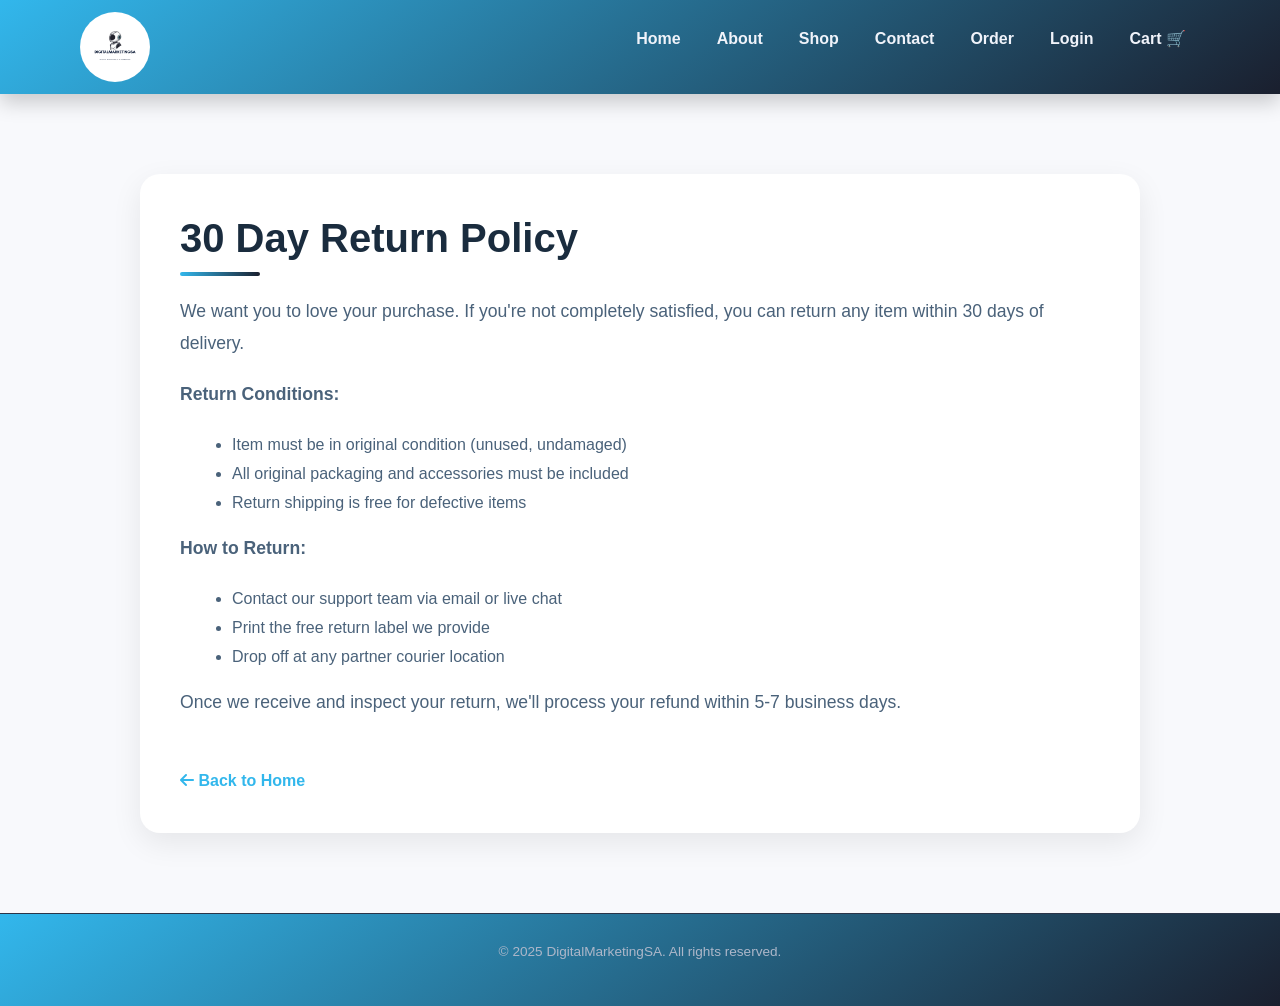
<file: 30dayreturn.html>
<!doctype html>
<html lang="en" data-bs-theme="light">
  <head>
    <title>DigitalMarketingSA - 30 Day Return</title>
    <meta charset="utf-8" />
    <meta name="viewport" content="width=device-width, initial-scale=1" />
    <link
      href="https://cdn.jsdelivr.net/npm/bootstrap@5.3.0/dist/css/bootstrap.min.css"
      rel="stylesheet"
    />
    <link
      rel="stylesheet"
      href="https://cdnjs.cloudflare.com/ajax/libs/font-awesome/6.7.2/css/all.min.css"
    />
    <link rel="shortcut icon" href="images/Logo2.png" type="image/x-icon" />
    <link rel="stylesheet" href="index.css" />
    <style>
      .policy-container {
        max-width: 1000px;
        margin: 80px auto;
        padding: 40px;
        background: white;
        border-radius: 20px;
        box-shadow: 0 10px 30px rgba(0, 0, 0, 0.08);
      }
      .policy-container h1 {
        color: #1a2c3e;
        margin-bottom: 20px;
        font-weight: 700;
      }
      .policy-container h1::after {
        content: "";
        width: 80px;
        height: 4px;
        background: linear-gradient(90deg, #32b7ec, #1a1f2e);
        display: block;
        margin-top: 10px;
        border-radius: 2px;
      }
      .policy-container p {
        font-size: 1.1rem;
        line-height: 1.8;
        color: #4a627a;
        margin-bottom: 20px;
      }
      .policy-container ul {
        margin-left: 20px;
        color: #4a627a;
        line-height: 1.8;
      }
      .back-link {
        display: inline-block;
        margin-top: 30px;
        color: #32b7ec;
        text-decoration: none;
        font-weight: 600;
      }
    </style>
  </head>
  <body>
    <header id="header">
      <a href="index.html" class="logo-link">
        <img src="images/Logo.png" class="logo" alt="DigitalMarketingSA" />
      </a>
      <nav class="navigation">
        <ul>
          <li><a href="index.html">Home</a></li>
          <li><a href="about.html">About</a></li>
          <li><a href="shop.html">Shop</a></li>
          <li><a href="contact.html">Contact</a></li>
          <li><a href="order.html">Order</a></li>
          <li><a href="login.html">Login</a></li>
          <li><a href="cart.html" class="cart-nav-link">Cart <span class="cart-count-badge" id="cartCountBadge" style="display:none;">0</span> 🛒</a></li>
        </ul>
      </nav>
    </header>

    <main>
      <div class="policy-container">
        <h1>30 Day Return Policy</h1>
        <p>
          We want you to love your purchase. If you're not completely satisfied,
          you can return any item within 30 days of delivery.
        </p>
        <p><strong>Return Conditions:</strong></p>
        <ul>
          <li>Item must be in original condition (unused, undamaged)</li>
          <li>All original packaging and accessories must be included</li>
          <li>Return shipping is free for defective items</li>
        </ul>
        <p><strong>How to Return:</strong></p>
        <ul>
          <li>Contact our support team via email or live chat</li>
          <li>Print the free return label we provide</li>
          <li>Drop off at any partner courier location</li>
        </ul>
        <p>
          Once we receive and inspect your return, we'll process your refund
          within 5-7 business days.
        </p>
        <a href="index.html" class="back-link"
          ><i class="fas fa-arrow-left"></i> Back to Home</a
        >
      </div>
    </main>

    <footer>
      <p>&copy; 2025 DigitalMarketingSA. All rights reserved.</p>
    </footer>
    <script src="https://cdn.jsdelivr.net/npm/bootstrap@5.3.0/dist/js/bootstrap.bundle.min.js"></script>
      <script src="nav.js"></script>
  </body>
</html>
</file>
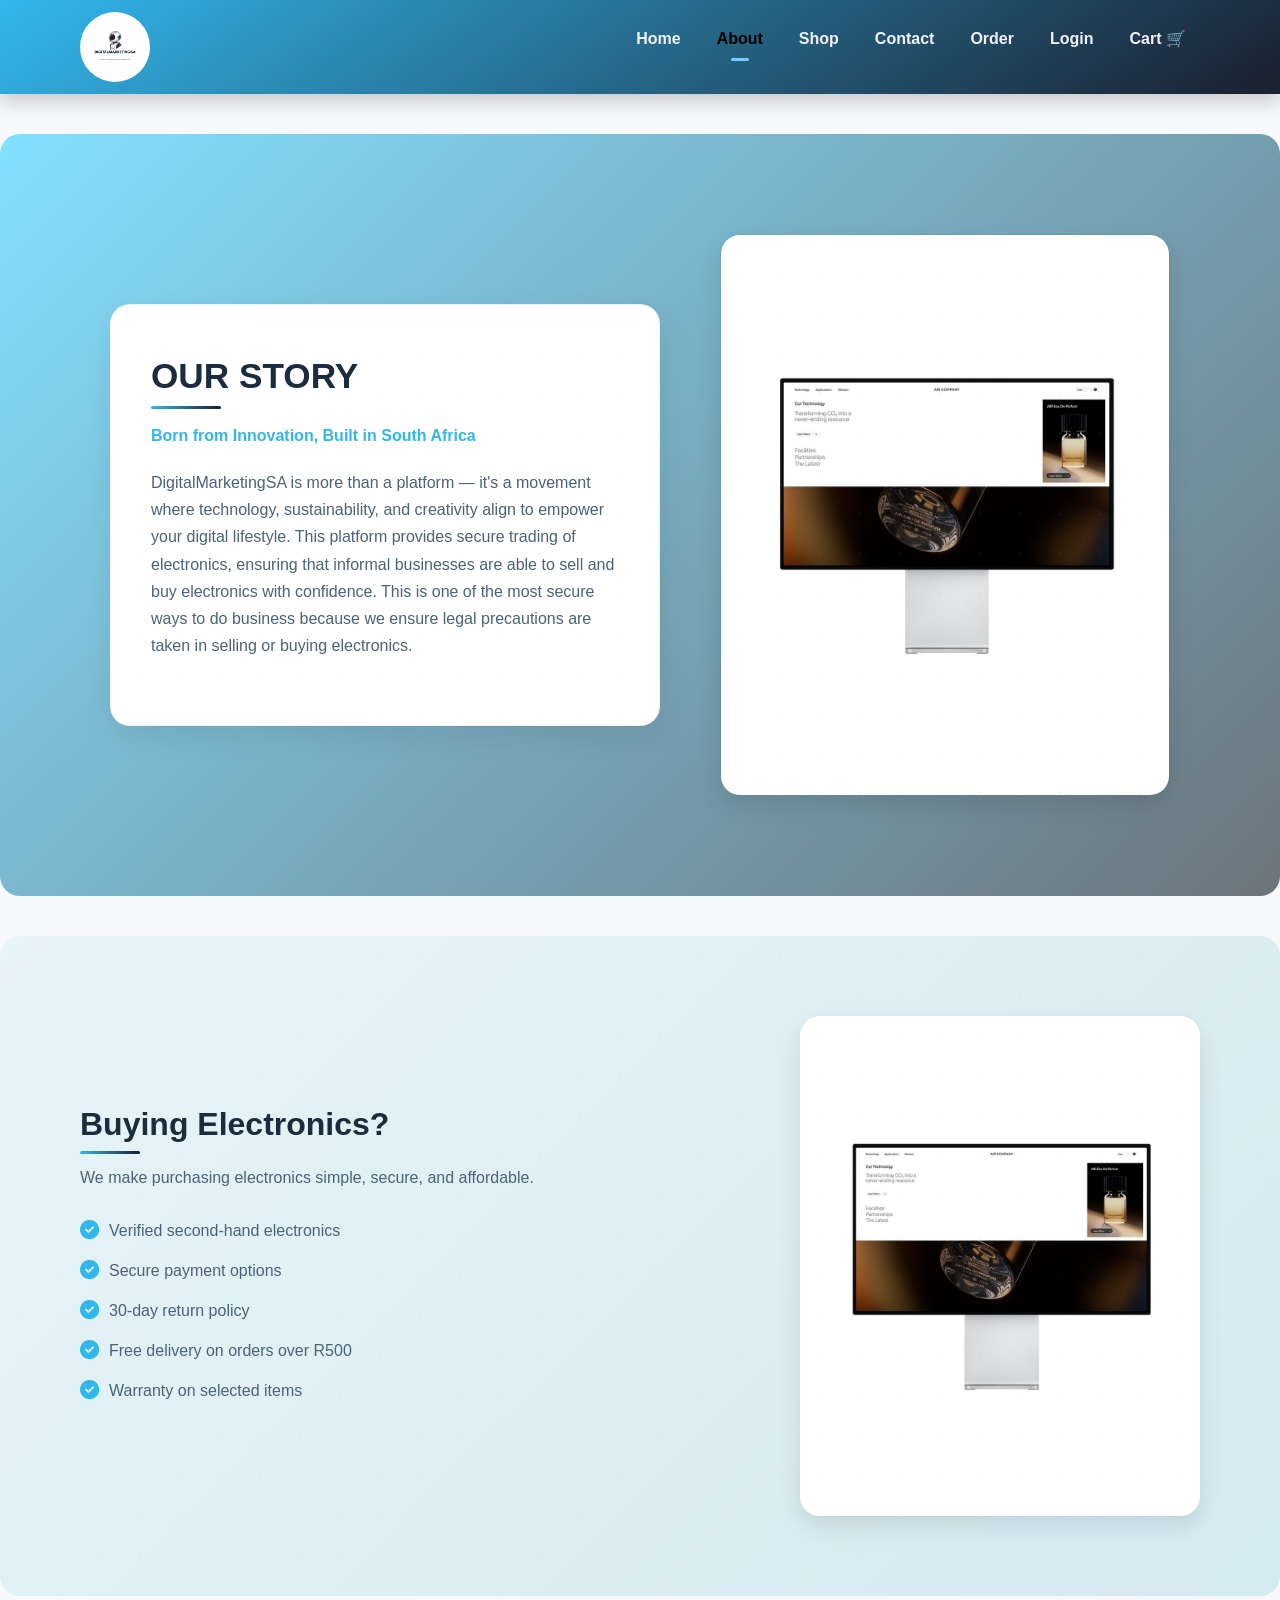
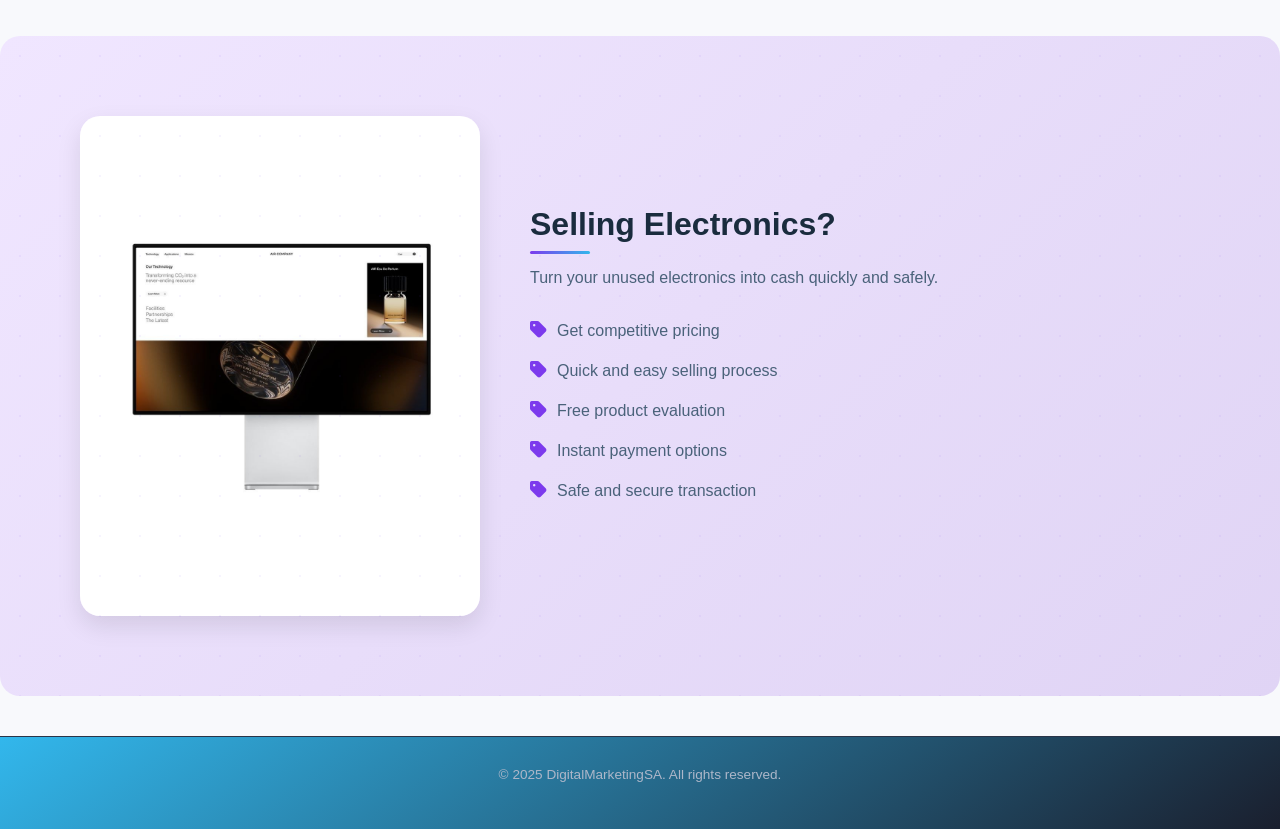
<file: about.html>
<!doctype html>
<html lang="en" data-bs-theme="light">
  <head>
    <title>DigitalMarketingSA - Affordable Electronics</title>
    <meta charset="utf-8" />
    <meta name="viewport" content="width=device-width, initial-scale=1" />
    <!-- Bootstrap 5 CSS -->
    <link
      href="https://cdn.jsdelivr.net/npm/bootstrap@5.3.0/dist/css/bootstrap.min.css"
      rel="stylesheet"
    />
    <!-- Font Awesome 6 (Free) -->
    <link
      rel="stylesheet"
      href="https://cdnjs.cloudflare.com/ajax/libs/font-awesome/6.7.2/css/all.min.css"
    />
    <link rel="shortcut icon" href="images/Logo2.png" type="image/x-icon" />
    <link rel="stylesheet" href="index.css" />
    <link rel="stylesheet" href="about.css" />
  </head>

  <body>
    <header id="header">
      <a href="#" class="logo-link">
        <img src="images/Logo.png" class="logo" alt="DigitalMarketingSA" />
      </a>
      <!--Navigation bar-->
      <nav class="navigation">
        <ul>
          <li><a href="index.html">Home</a></li>
          <li><a class="active" href="about.html">About</a></li>
          <li><a href="shop.html">Shop</a></li>
          <li><a href="contact.html">Contact</a></li>
          <li><a href="order.html">Order</a></li>
          <li><a href="login.html">Login</a></li>
          <li><a href="cart.html" class="cart-nav-link">Cart <span class="cart-count-badge" id="cartCountBadge" style="display:none;">0</span> 🛒</a></li>
        </ul>
      </nav>
    </header>
    <!--Main Content-->
    <main>
      <!-- OUR STORY Section -->
      <section id="section0-about" class="electronics-about">
        <div id="section0-box">
          <h1>OUR STORY</h1>
          <p>Born from Innovation, Built in South Africa</p>
          <p>
            DigitalMarketingSA is more than a platform — it's a movement where
            technology, sustainability, and creativity align to empower your
            digital lifestyle. This platform provides secure trading of
            electronics, ensuring that informal businesses are able to sell and
            buy electronics with confidence. This is one of the most secure ways
            to do business because we ensure legal precautions are taken in
            selling or buying electronics.
          </p>
        </div>
        <img src="images/electronic devices 1.jpeg" alt="Electronic Devices" />
      </section>

      <!-- Buying products Section -->
      <section id="section0-buy" class="electronics-about">
        <div class="buy-container">
          <div class="buy-content">
            <h2>Buying Electronics?</h2>
            <p>
              We make purchasing electronics simple, secure, and affordable.
            </p>
            <ul>
              <li>
                <i class="fas fa-check-circle"></i> Verified second-hand
                electronics
              </li>
              <li>
                <i class="fas fa-check-circle"></i> Secure payment options
              </li>
              <li><i class="fas fa-check-circle"></i> 30-day return policy</li>
              <li>
                <i class="fas fa-check-circle"></i> Free delivery on orders over
                R500
              </li>
              <li>
                <i class="fas fa-check-circle"></i> Warranty on selected items
              </li>
            </ul>
          </div>
          <div class="buy-image">
            <img
              src="images/electronic devices 1.jpeg"
              alt="Buying Electronics"
            />
          </div>
        </div>
      </section>

      <!-- Selling products Section -->
      <section id="section0-sell" class="electronics-about">
        <div class="sell-container">
          <div class="sell-content">
            <h2>Selling Electronics?</h2>
            <p>Turn your unused electronics into cash quickly and safely.</p>
            <ul>
              <li><i class="fas fa-tag"></i> Get competitive pricing</li>
              <li><i class="fas fa-tag"></i> Quick and easy selling process</li>
              <li><i class="fas fa-tag"></i> Free product evaluation</li>
              <li><i class="fas fa-tag"></i> Instant payment options</li>
              <li><i class="fas fa-tag"></i> Safe and secure transaction</li>
            </ul>
          </div>
          <div class="sell-image">
            <img
              src="images/electronic devices 1.jpeg"
              alt="Selling Electronics"
            />
          </div>
        </div>
      </section>
    </main>

    <footer>
      <p>&copy; 2025 DigitalMarketingSA. All rights reserved.</p>
    </footer>

    <!-- Bootstrap 5 JS Bundle -->
    <script src="https://cdn.jsdelivr.net/npm/bootstrap@5.3.0/dist/js/bootstrap.bundle.min.js"></script>
      <script src="nav.js"></script>
  </body>
</html>
</file>
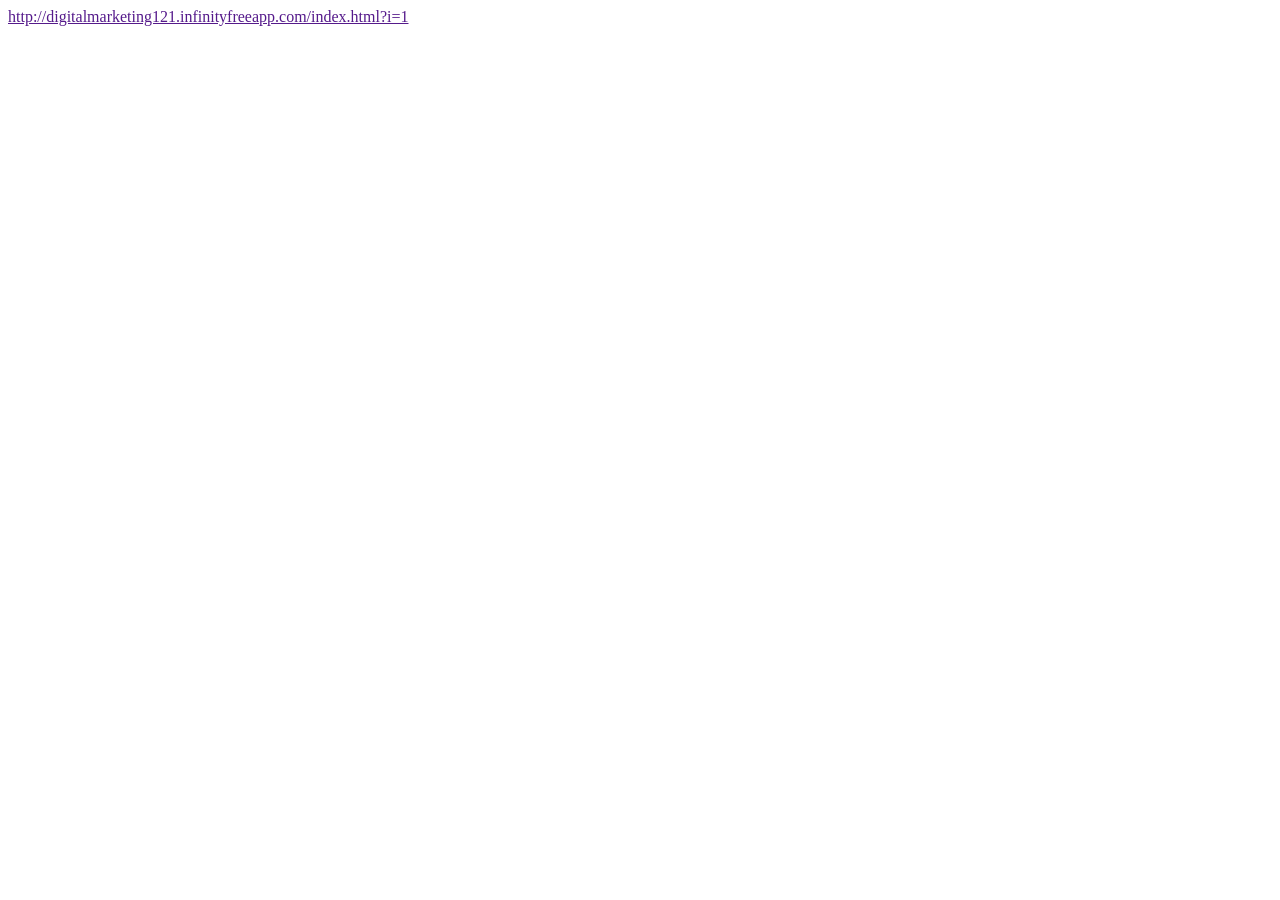
<file: anchor.html>
<!doctype html>
<html lang="en">
  <head>
    <meta charset="UTF-8" />
    <meta name="viewport" content="width=device-width, initial-scale=1.0" />
    <title>Document</title>
  </head>
  <body>
    <a href="">http://digitalmarketing121.infinityfreeapp.com/index.html?i=1</a>
  </body>
</html>
</file>
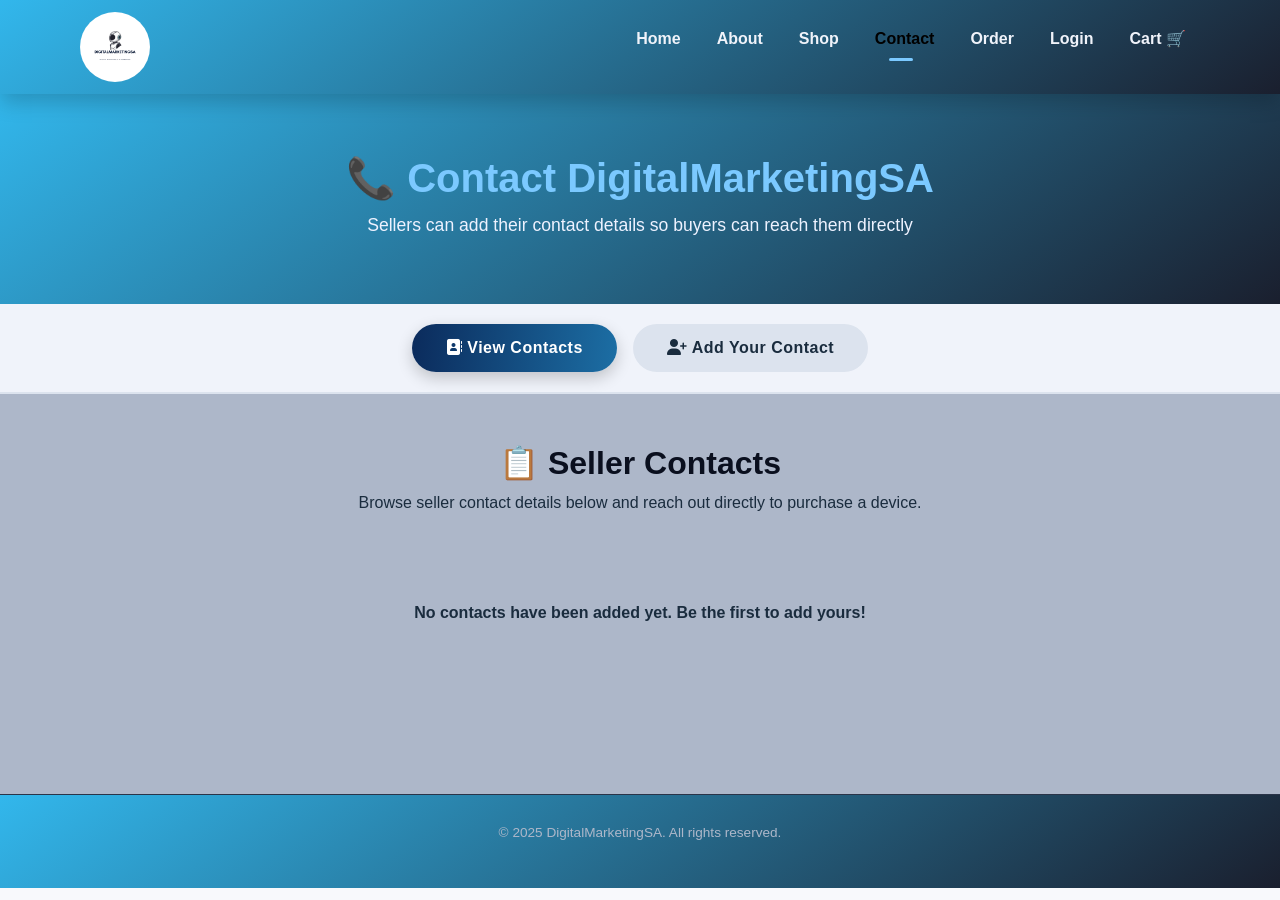
<file: contact.html>
<!doctype html>
<html lang="en" data-bs-theme="light">
  <head>
    <title>DigitalMarketingSA - Contact</title>
    <meta charset="utf-8" />
    <meta name="viewport" content="width=device-width, initial-scale=1" />
    <!-- Bootstrap 5 CSS -->
    <link
      href="https://cdn.jsdelivr.net/npm/bootstrap@5.3.0/dist/css/bootstrap.min.css"
      rel="stylesheet"
    />
    <!-- Font Awesome 6 (Free) -->
    <link
      rel="stylesheet"
      href="https://cdnjs.cloudflare.com/ajax/libs/font-awesome/6.7.2/css/all.min.css"
    />
    <link rel="shortcut icon" href="images/Logo2.png" type="image/x-icon" />
    <link rel="stylesheet" href="index.css" />
    <link rel="stylesheet" href="contact.css" />
  </head>

  <body>
    <header id="header">
      <a href="index.html" class="logo-link">
        <img src="images/Logo.png" class="logo" alt="DigitalMarketingSA" />
      </a>
      <!--Navigation bar-->
      <nav class="navigation">
        <ul>
          <li><a href="index.html">Home</a></li>
          <li><a href="about.html">About</a></li>
          <li><a href="shop.html">Shop</a></li>
          <li><a class="active" href="contact.html">Contact</a></li>
          <li><a href="order.html">Order</a></li>
          <li><a href="login.html">Login</a></li>
          <li><a href="cart.html" class="cart-nav-link">Cart <span class="cart-count-badge" id="cartCountBadge" style="display:none;">0</span> 🛒</a></li>
        </ul>
      </nav>
    </header>

    <main>

      <!-- Contact Hero Banner -->
      <section id="contact-hero">
        <h1>📞 Contact DigitalMarketingSA</h1>
        <p>Sellers can add their contact details so buyers can reach them directly</p>
      </section>

      <!-- View Contacts / Add Contact Tab Switcher -->
      <section id="contact-tabs">
        <div class="tab-switcher">
          <button class="tab-btn active" id="viewTabBtn" onclick="switchTab('view')">
            <i class="fas fa-address-book"></i> View Contacts
          </button>
          <button class="tab-btn" id="addTabBtn" onclick="switchTab('add')">
            <i class="fas fa-user-plus"></i> Add Your Contact
          </button>
        </div>
      </section>

      <!-- ===== VIEW CONTACTS TAB ===== -->
      <section id="viewTab" class="contact-tab-content">

        <div class="contact-intro">
          <h2>📋 Seller Contacts</h2>
          <p>Browse seller contact details below and reach out directly to purchase a device.</p>
        </div>

        <!-- Contacts grid — injected by contact.js after page load -->
        <div class="contacts-grid" id="contactsGrid"></div>

        <!-- Shown when no contacts exist yet -->
        <p id="noContacts" style="display:none;" class="no-contacts-msg">
          No contacts have been added yet. Be the first to add yours!
        </p>

      </section>

      <!-- ===== ADD CONTACT TAB ===== -->
      <section id="addTab" class="contact-tab-content" style="display:none;">

        <div class="contact-intro">
          <h2>📝 Add Your Contact</h2>
          <p>Fill in your details below so buyers can find and contact you directly.</p>
        </div>

        <!-- Add Contact Form — submitted via AJAX to save_contact.php -->
        <div class="contact-form-wrapper">
          <div class="contact-form-card">

            <div class="form-group">
              <label for="sellerName">Your Name <span class="required">*</span></label>
              <input type="text" id="sellerName" placeholder="e.g. Gift Seilane" />
            </div>

            <div class="form-group">
              <label for="sellerPhone">Phone Number <span class="required">*</span></label>
              <input type="tel" id="sellerPhone" placeholder="e.g. 073 123 4567" />
            </div>

            <div class="form-group">
              <label for="sellerEmail">Email Address</label>
              <input type="email" id="sellerEmail" placeholder="e.g. gift@example.com" />
            </div>

            <div class="form-group">
              <label for="sellerLocation">Location <span class="required">*</span></label>
              <input type="text" id="sellerLocation" placeholder="e.g. Johannesburg, Gauteng" />
            </div>

            <div class="form-group">
              <label for="sellerNote">Note / What you are selling</label>
              <textarea id="sellerNote" rows="3" placeholder="e.g. Selling Samsung Galaxy S21, available weekdays..."></textarea>
            </div>

            <!-- Feedback message shown by contact.js after AJAX response -->
            <div id="contactMessage" class="contact-message" style="display:none;"></div>

            <button class="contact-submit-btn" onclick="submitContact()">
              <i class="fas fa-paper-plane"></i> Add My Contact
            </button>

          </div>
        </div>

      </section>

    </main>

    <footer>
      <p>&copy; 2025 DigitalMarketingSA. All rights reserved.</p>
    </footer>

    <!-- Bootstrap 5 JS Bundle -->
    <script src="https://cdn.jsdelivr.net/npm/bootstrap@5.3.0/dist/js/bootstrap.bundle.min.js"></script>
    <!-- Contact JS -->
    <script src="contact.js"></script>

      <script src="nav.js"></script>
  </body>
</html>
</file>
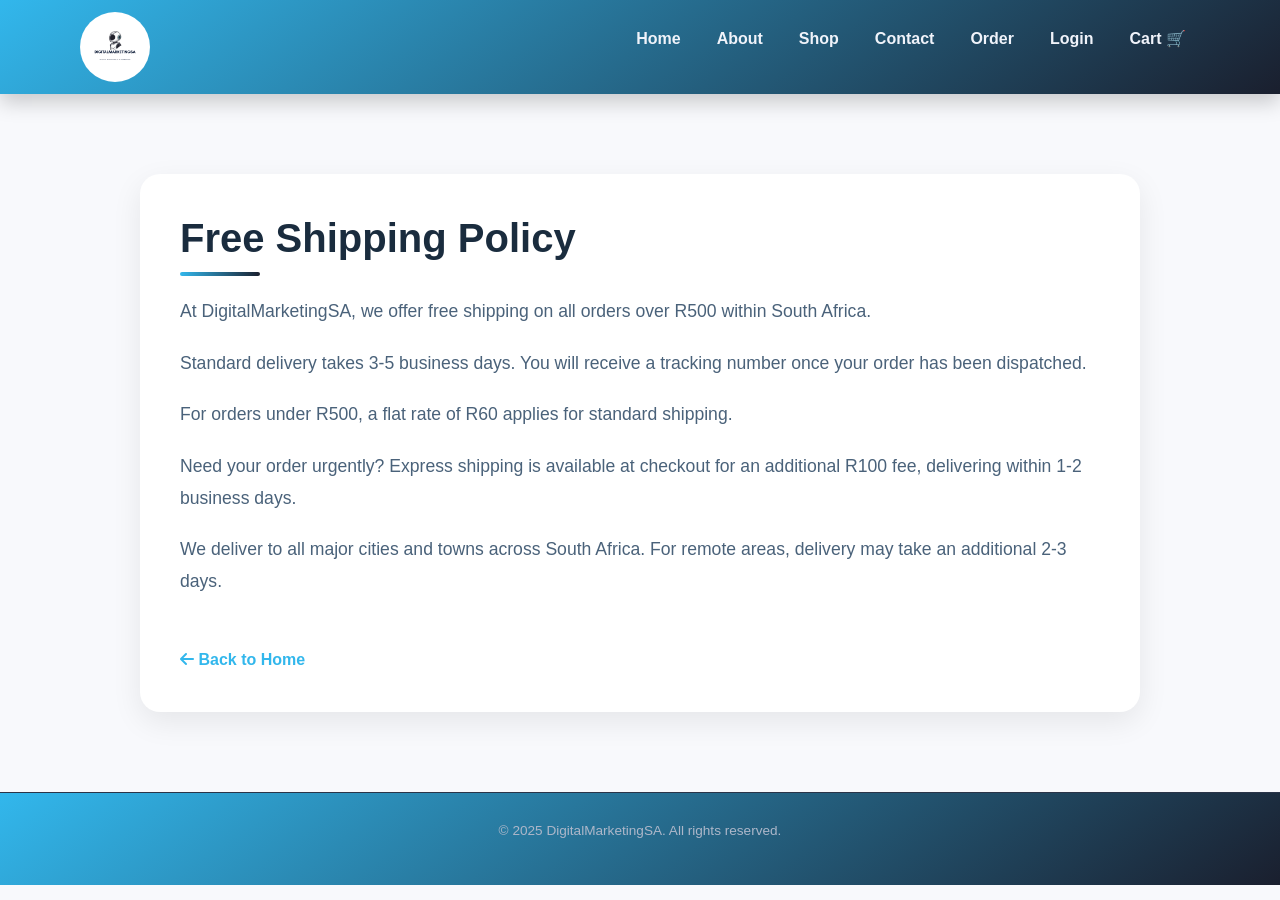
<file: freeshipping.html>
<!doctype html>
<html lang="en" data-bs-theme="light">
  <head>
    <title>DigitalMarketingSA - Free Shipping</title>
    <meta charset="utf-8" />
    <meta name="viewport" content="width=device-width, initial-scale=1" />
    <link
      href="https://cdn.jsdelivr.net/npm/bootstrap@5.3.0/dist/css/bootstrap.min.css"
      rel="stylesheet"
    />
    <link
      rel="stylesheet"
      href="https://cdnjs.cloudflare.com/ajax/libs/font-awesome/6.7.2/css/all.min.css"
    />
    <link rel="shortcut icon" href="images/Logo2.png" type="image/x-icon" />
    <link rel="stylesheet" href="index.css" />
    <style>
      .policy-container {
        max-width: 1000px;
        margin: 80px auto;
        padding: 40px;
        background: white;
        border-radius: 20px;
        box-shadow: 0 10px 30px rgba(0, 0, 0, 0.08);
      }
      .policy-container h1 {
        color: #1a2c3e;
        margin-bottom: 20px;
        font-weight: 700;
      }
      .policy-container h1::after {
        content: "";
        width: 80px;
        height: 4px;
        background: linear-gradient(90deg, #32b7ec, #1a1f2e);
        display: block;
        margin-top: 10px;
        border-radius: 2px;
      }
      .policy-container p {
        font-size: 1.1rem;
        line-height: 1.8;
        color: #4a627a;
        margin-bottom: 20px;
      }
      .back-link {
        display: inline-block;
        margin-top: 30px;
        color: #32b7ec;
        text-decoration: none;
        font-weight: 600;
      }
      .back-link:hover {
        text-decoration: underline;
      }
    </style>
  </head>
  <body>
    <header id="header">
      <a href="index.html" class="logo-link">
        <img src="images/Logo.png" class="logo" alt="DigitalMarketingSA" />
      </a>
      <nav class="navigation">
        <ul>
          <li><a href="index.html">Home</a></li>
          <li><a href="about.html">About</a></li>
          <li><a href="shop.html">Shop</a></li>
          <li><a href="contact.html">Contact</a></li>
          <li><a href="order.html">Order</a></li>
          <li><a href="login.html">Login</a></li>
          <li><a href="cart.html" class="cart-nav-link">Cart <span class="cart-count-badge" id="cartCountBadge" style="display:none;">0</span> 🛒</a></li>
        </ul>
      </nav>
    </header>

    <main>
      <div class="policy-container">
        <h1>Free Shipping Policy</h1>
        <p>
          At DigitalMarketingSA, we offer free shipping on all orders over R500
          within South Africa.
        </p>
        <p>
          Standard delivery takes 3-5 business days. You will receive a tracking
          number once your order has been dispatched.
        </p>
        <p>
          For orders under R500, a flat rate of R60 applies for standard
          shipping.
        </p>
        <p>
          Need your order urgently? Express shipping is available at checkout
          for an additional R100 fee, delivering within 1-2 business days.
        </p>
        <p>
          We deliver to all major cities and towns across South Africa. For
          remote areas, delivery may take an additional 2-3 days.
        </p>
        <a href="index.html" class="back-link"
          ><i class="fas fa-arrow-left"></i> Back to Home</a
        >
      </div>
    </main>

    <footer>
      <p>&copy; 2025 DigitalMarketingSA. All rights reserved.</p>
    </footer>
    <script src="https://cdn.jsdelivr.net/npm/bootstrap@5.3.0/dist/js/bootstrap.bundle.min.js"></script>
      <script src="nav.js"></script>
  </body>
</html>
</file>
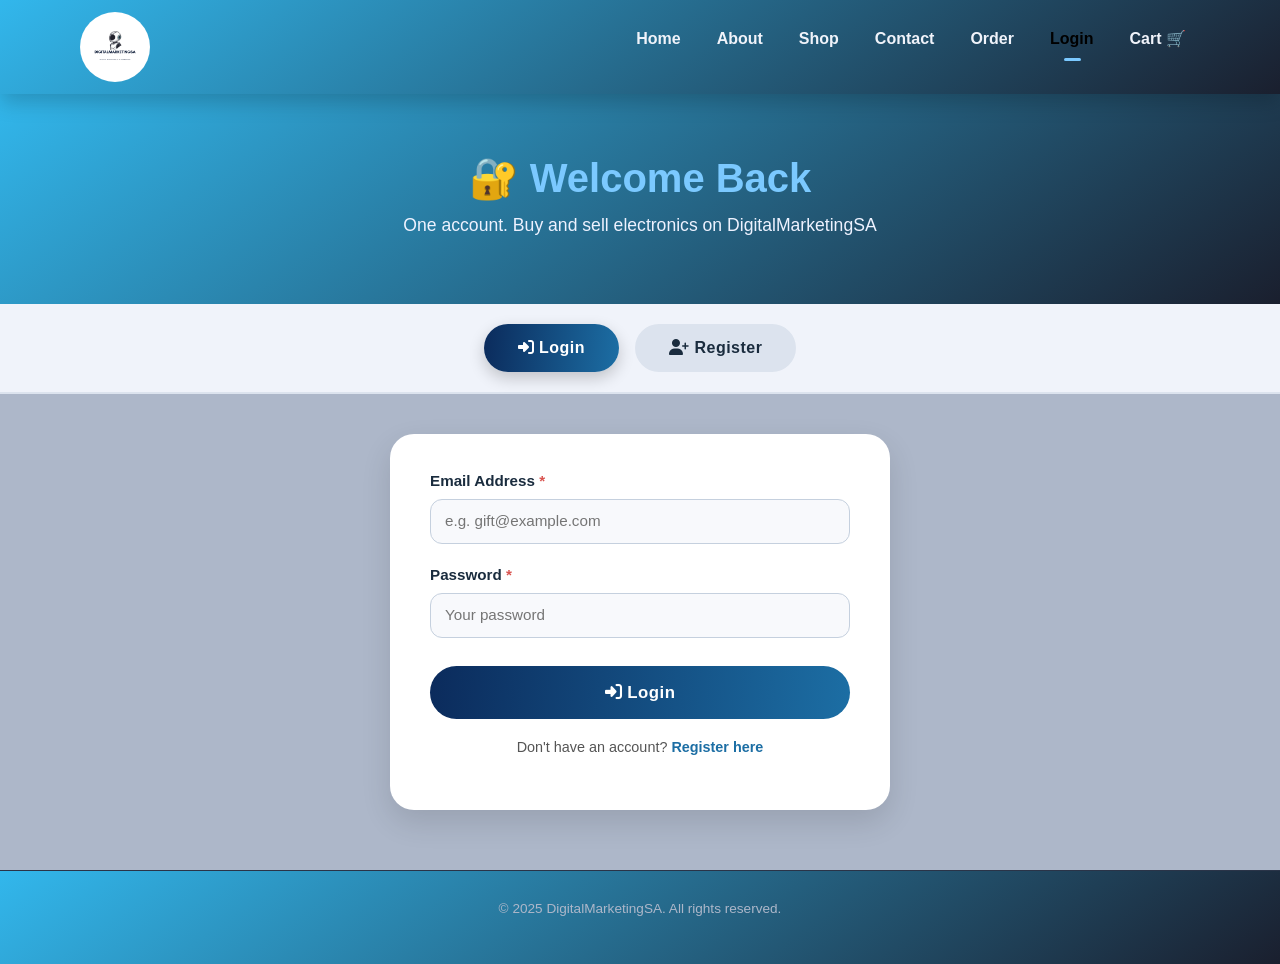
<file: login.html>
<!doctype html>
<html lang="en" data-bs-theme="light">
  <head>
    <title>DigitalMarketingSA - Login</title>
    <meta charset="utf-8" />
    <meta name="viewport" content="width=device-width, initial-scale=1" />
    <link href="https://cdn.jsdelivr.net/npm/bootstrap@5.3.0/dist/css/bootstrap.min.css" rel="stylesheet" />
    <link rel="stylesheet" href="https://cdnjs.cloudflare.com/ajax/libs/font-awesome/6.7.2/css/all.min.css" />
    <link rel="shortcut icon" href="images/Logo2.png" type="image/x-icon" />
    <link rel="stylesheet" href="index.css" />
    <link rel="stylesheet" href="login.css" />
  </head>
  <body>
    <header id="header">
      <a href="index.html" class="logo-link">
        <img src="images/Logo.png" class="logo" alt="DigitalMarketingSA" />
      </a>
      <nav class="navigation">
        <ul>
          <li><a href="index.html">Home</a></li>
          <li><a href="about.html">About</a></li>
          <li><a href="shop.html">Shop</a></li>
          <li><a href="contact.html">Contact</a></li>
          <li><a href="order.html">Order</a></li>
          <li><a class="active" href="login.html">Login</a></li>
          <li><a href="cart.html" class="cart-nav-link">Cart <span class="cart-count-badge" id="cartCountBadge" style="display:none;">0</span> 🛒</a></li>
        </ul>
      </nav>
    </header>

    <main>
      <section id="login-hero">
        <h1>🔐 Welcome Back</h1>
        <p>One account. Buy and sell electronics on DigitalMarketingSA</p>
      </section>

      <section id="login-tabs">
        <div class="tab-switcher">
          <button class="tab-btn active" id="loginTabBtn" onclick="switchTab('login')">
            <i class="fas fa-sign-in-alt"></i> Login
          </button>
          <button class="tab-btn" id="registerTabBtn" onclick="switchTab('register')">
            <i class="fas fa-user-plus"></i> Register
          </button>
        </div>
      </section>

      <!-- LOGIN TAB -->
      <section id="loginTab" class="login-tab-content">
        <div class="auth-form-wrapper">
          <div class="auth-form-card">
            <div class="form-group">
              <label for="loginEmail">Email Address <span class="required">*</span></label>
              <input type="email" id="loginEmail" placeholder="e.g. gift@example.com" />
            </div>
            <div class="form-group">
              <label for="loginPassword">Password <span class="required">*</span></label>
              <input type="password" id="loginPassword" placeholder="Your password" />
            </div>
            <div id="loginMessage" class="auth-message" style="display:none;"></div>
            <button class="auth-submit-btn" onclick="submitLogin()">
              <i class="fas fa-sign-in-alt"></i> Login
            </button>
            <p class="auth-switch-text">
              Don't have an account? <a href="#" onclick="switchTab('register')">Register here</a>
            </p>
          </div>
        </div>
      </section>

      <!-- REGISTER TAB -->
      <section id="registerTab" class="login-tab-content" style="display:none;">
        <div class="auth-form-wrapper">
          <div class="auth-form-card">
            <div class="unified-account-notice">
              <i class="fas fa-exchange-alt"></i>
              <div>
                <strong>One Unified Account</strong>
                <p>Switch between Buyer and Seller mode anytime from your profile. One account does it all.</p>
              </div>
            </div>

            <div class="form-group">
              <label for="regName">Full Name <span class="required">*</span></label>
              <input type="text" id="regName" placeholder="e.g. Gift Seilane" />
            </div>
            <div class="form-group">
              <label for="regEmail">Email Address <span class="required">*</span></label>
              <input type="email" id="regEmail" placeholder="e.g. gift@example.com" />
            </div>
            <div class="form-group">
              <label for="regPhone">Phone Number <span class="required">*</span></label>
              <input type="tel" id="regPhone" placeholder="e.g. 073 123 4567" />
            </div>
            <div class="form-group">
              <label for="regPassword">Password <span class="required">*</span></label>
              <input type="password" id="regPassword" placeholder="Minimum 6 characters" />
            </div>
            <div class="form-group">
              <label for="regBio">Bio / About You</label>
              <textarea id="regBio" rows="2" placeholder="Tell buyers/sellers a bit about yourself..."></textarea>
            </div>
            <div id="registerMessage" class="auth-message" style="display:none;"></div>
            <button class="auth-submit-btn" onclick="submitRegister()">
              <i class="fas fa-user-plus"></i> Create Account
            </button>
            <p class="auth-switch-text">
              Already have an account? <a href="#" onclick="switchTab('login')">Login here</a>
            </p>
          </div>
        </div>
      </section>
    </main>

    <footer>
      <p>&copy; 2025 DigitalMarketingSA. All rights reserved.</p>
    </footer>

    <script src="https://cdn.jsdelivr.net/npm/bootstrap@5.3.0/dist/js/bootstrap.bundle.min.js"></script>
    <script src="login.js"></script>
    <script src="nav.js"></script>
  </body>
</html>
</file>
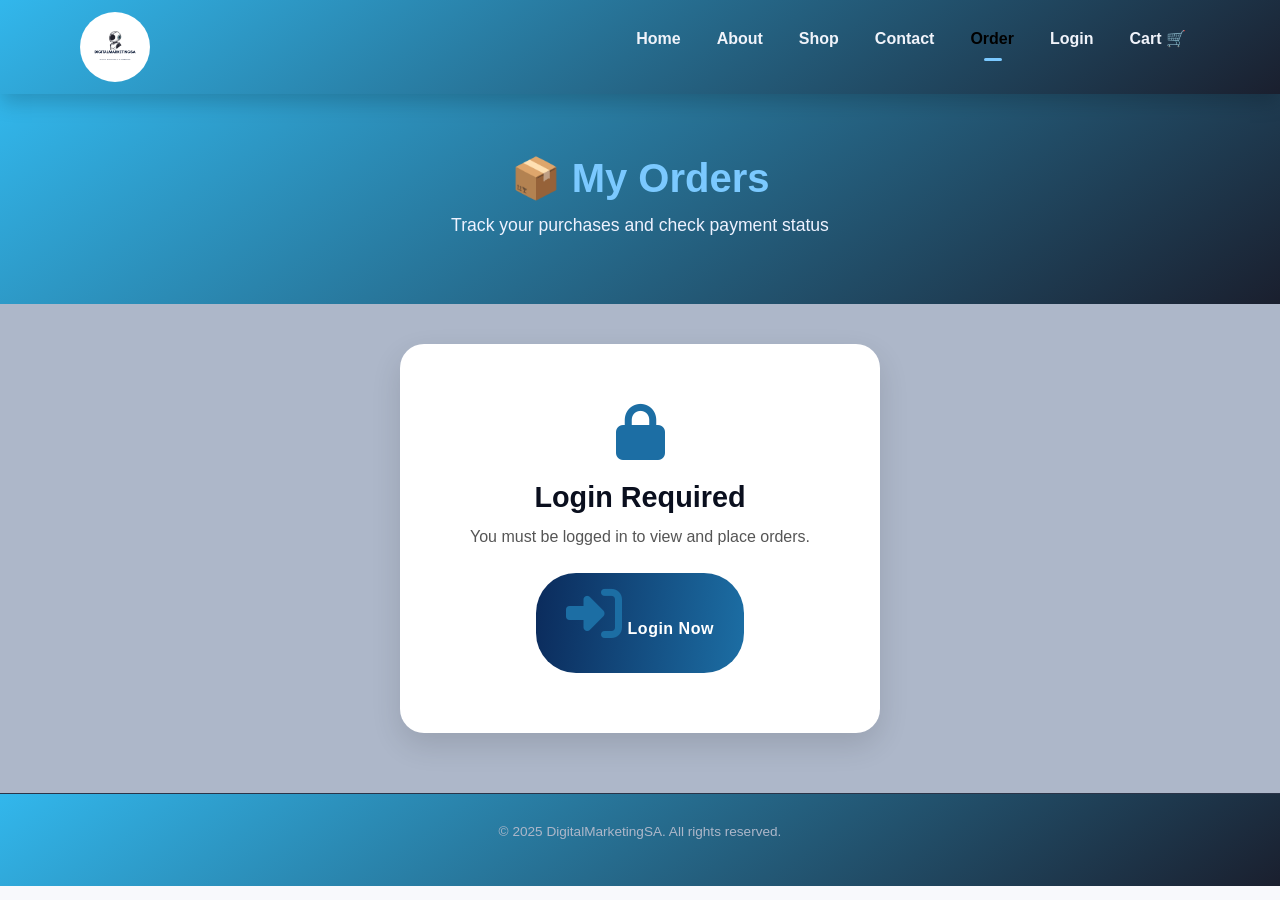
<file: order.html>
<!doctype html>
<html lang="en" data-bs-theme="light">
  <head>
    <title>DigitalMarketingSA - Orders</title>
    <meta charset="utf-8" />
    <meta name="viewport" content="width=device-width, initial-scale=1" />
    <!-- Bootstrap 5 CSS -->
    <link href="https://cdn.jsdelivr.net/npm/bootstrap@5.3.0/dist/css/bootstrap.min.css" rel="stylesheet" />
    <!-- Font Awesome 6 (Free) -->
    <link rel="stylesheet" href="https://cdnjs.cloudflare.com/ajax/libs/font-awesome/6.7.2/css/all.min.css" />
    <link rel="shortcut icon" href="images/Logo2.png" type="image/x-icon" />
    <link rel="stylesheet" href="index.css" />
    <link rel="stylesheet" href="order.css" />
  </head>
  <body>
    <header id="header">
      <a href="index.html" class="logo-link">
        <img src="images/Logo.png" class="logo" alt="DigitalMarketingSA" />
      </a>
      <!--Navigation bar-->
      <nav class="navigation">
        <ul>
          <li><a href="index.html">Home</a></li>
          <li><a href="about.html">About</a></li>
          <li><a href="shop.html">Shop</a></li>
          <li><a href="contact.html">Contact</a></li>
          <li><a class="active" href="order.html">Order</a></li>
          <li><a href="login.html">Login</a></li>
          <li><a href="cart.html" class="cart-nav-link">Cart <span class="cart-count-badge" id="cartCountBadge" style="display:none;">0</span> 🛒</a></li>
        </ul>
      </nav>
    </header>

    <main>

      <!-- Order Hero -->
      <section id="order-hero">
        <h1>📦 My Orders</h1>
        <p>Track your purchases and check payment status</p>
      </section>

      <!-- ===== NOT LOGGED IN WALL ===== -->
      <section id="loginWall" class="order-tab-content" style="display:none;">
        <div class="order-login-wall">
          <i class="fas fa-lock"></i>
          <h2>Login Required</h2>
          <p>You must be logged in to view and place orders.</p>
          <a href="login.html" class="order-action-btn">
            <i class="fas fa-sign-in-alt"></i> Login Now
          </a>
        </div>
      </section>

      <!-- ===== ORDERS CONTENT ===== -->
      <section id="ordersContent" class="order-tab-content" style="display:none;">

        <div class="order-intro">
          <h2>Your Orders</h2>
          <p>All your purchases in one place. Use the order number as your payment reference.</p>
          <a href="cart.html" class="order-action-btn">
            <i class="fas fa-shopping-cart"></i> Go to Cart &amp; Pay
          </a>
        </div>

        <!-- ===== CART PREVIEW — items currently in cart ===== -->
        <!-- Shown so the buyer can see what they are about to order before placing -->
        <div id="cartPreviewSection" class="cart-preview-section" style="display:none;">
          <div class="cart-preview-header">
            <h3><i class="fas fa-shopping-cart"></i> Items in Your Cart</h3>
            <div class="cart-preview-summary">
              <span id="cartPreviewCount">0 items</span>
              <span class="cart-preview-total-label">Total: <strong id="cartPreviewTotal">R0.00</strong></span>
            </div>
          </div>
          <div id="cartPreviewGrid" class="cart-preview-grid"></div>
          <div class="cart-preview-actions">
            <a href="cart.html" class="order-action-btn">
              <i class="fas fa-credit-card"></i> Place Order &amp; Pay
            </a>
          </div>
        </div>

        <!-- Orders list — injected by order.js -->
        <div class="orders-list" id="ordersList"></div>

        <!-- No orders yet -->
        <div id="noOrdersMsg" class="order-empty" style="display:none;">
          <i class="fas fa-box-open"></i>
          <h3>No orders yet</h3>
          <p>Start shopping and your orders will appear here.</p>
          <a href="shop.html" class="order-action-btn"><i class="fas fa-shopping-bag"></i> Browse Shop</a>
        </div>

      </section>

    </main>

    <footer>
      <p>&copy; 2025 DigitalMarketingSA. All rights reserved.</p>
    </footer>

    <!-- Bootstrap 5 JS Bundle -->
    <script src="https://cdn.jsdelivr.net/npm/bootstrap@5.3.0/dist/js/bootstrap.bundle.min.js"></script>
    <!-- Order JS -->
    <script src="order.js"></script>
      <script src="nav.js"></script>
  </body>
</html>
</file>
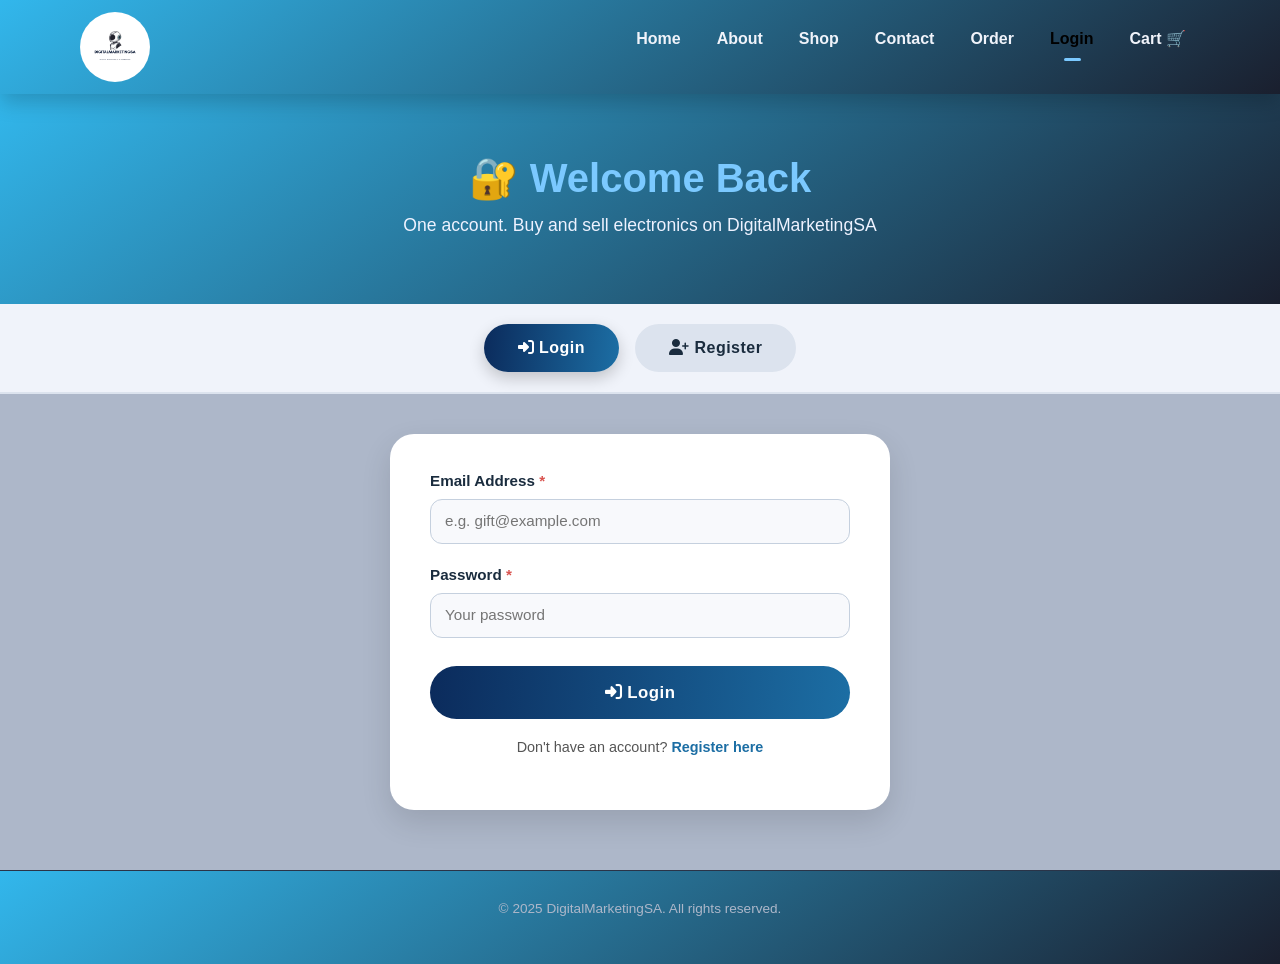
<file: profile.html>
<!doctype html>
<html lang="en" data-bs-theme="light">
  <head>
    <title>DigitalMarketingSA - Profile</title>
    <meta charset="utf-8" />
    <meta name="viewport" content="width=device-width, initial-scale=1" />
    <link href="https://cdn.jsdelivr.net/npm/bootstrap@5.3.0/dist/css/bootstrap.min.css" rel="stylesheet" />
    <link rel="stylesheet" href="https://cdnjs.cloudflare.com/ajax/libs/font-awesome/6.7.2/css/all.min.css" />
    <link rel="shortcut icon" href="images/Logo2.png" type="image/x-icon" />
    <link rel="stylesheet" href="index.css" />
    <link rel="stylesheet" href="profile.css" />
  </head>
  <body>
    <header id="header">
      <a href="index.html" class="logo-link">
        <img src="images/Logo.png" class="logo" alt="DigitalMarketingSA" />
      </a>
      <nav class="navigation">
        <ul>
          <li><a href="index.html">Home</a></li>
          <li><a href="about.html">About</a></li>
          <li><a href="shop.html">Shop</a></li>
          <li><a href="contact.html">Contact</a></li>
          <li><a href="order.html">Order</a></li>
          <li><a class="active" href="profile.html">Profile</a></li>
          <li><a href="cart.html" class="cart-nav-link">Cart <span class="cart-count-badge" id="cartCountBadge" style="display:none;">0</span> 🛒</a></li>
        </ul>
      </nav>
    </header>

    <main>

      <!-- ===== STORIES BAR (Instagram-style) ===== -->
      <div id="storiesBar" class="stories-bar">
        <div class="stories-scroll" id="storiesScroll">
          <!-- My story first, then followed users' stories -->
          <div class="story-item my-story" id="myStoryItem" onclick="openMyStoryUpload()">
            <div class="story-ring new-story">
              <div class="story-avatar" id="myStoryAvatar">
                <i class="fas fa-user"></i>
              </div>
            </div>
            <span class="story-name">Your Story</span>
          </div>
          <!-- Other stories injected by profile.js -->
        </div>
      </div>

      <!-- ===== STORY VIEWER MODAL ===== -->
      <div id="storyModal" class="story-modal" style="display:none;" onclick="closeStoryModal(event)">
        <div class="story-modal-content">
          <div class="story-modal-header">
            <div class="story-modal-user">
              <div class="story-modal-avatar"><i class="fas fa-user"></i></div>
              <span id="storyModalName">Username</span>
            </div>
            <div class="story-progress-bar">
              <div class="story-progress-fill" id="storyProgressFill"></div>
            </div>
            <button class="story-close-btn" onclick="closeStoryModal()"><i class="fas fa-times"></i></button>
          </div>
          <div class="story-modal-body" id="storyModalBody">
            <!-- Story content rendered here -->
          </div>
          <div class="story-nav">
            <button onclick="prevStory()" id="storyPrevBtn"><i class="fas fa-chevron-left"></i></button>
            <button onclick="nextStory()" id="storyNextBtn"><i class="fas fa-chevron-right"></i></button>
          </div>
        </div>
      </div>

      <!-- ===== MY STORY UPLOAD MODAL ===== -->
      <div id="storyUploadModal" class="story-upload-modal" style="display:none;" onclick="closeUploadModal(event)">
        <div class="story-upload-content">
          <h3><i class="fas fa-plus-circle"></i> Add to Your Story</h3>
          <p>Share the device you're selling or buying with your followers</p>
          <div class="story-upload-form">
            <textarea id="storyText" placeholder="What are you selling or looking for? e.g. 'Selling my Samsung Galaxy S22 in excellent condition – R8000'" rows="3"></textarea>
            <div class="story-device-type">
              <label class="story-type-option">
                <input type="radio" name="storyType" value="selling" checked />
                <span><i class="fas fa-tag"></i> Selling</span>
              </label>
              <label class="story-type-option">
                <input type="radio" name="storyType" value="buying" />
                <span><i class="fas fa-shopping-bag"></i> Buying</span>
              </label>
            </div>
            <input type="text" id="storyDevice" placeholder="Device name (e.g. iPhone 14 Pro)" />
            <input type="text" id="storyPrice" placeholder="Price (e.g. R12000) or 'Looking to buy'" />
            <div id="storyUploadMsg" class="story-upload-msg" style="display:none;"></div>
            <div class="story-upload-actions">
              <button onclick="closeUploadModal()" class="btn-cancel">Cancel</button>
              <button onclick="postStory()" class="btn-post"><i class="fas fa-paper-plane"></i> Post Story</button>
            </div>
          </div>
        </div>
      </div>

      <!-- ===== MY PROFILE SECTION ===== -->
      <section id="profileSection">

        <!-- Profile Header -->
        <div class="profile-header">
          <div class="profile-avatar" id="profileAvatar">
            <i class="fas fa-user"></i>
          </div>
          <div class="profile-info">
            <div class="profile-name-row">
              <h2 id="profileName">Loading...</h2>
              <span class="profile-role-badge" id="profileRoleBadge"></span>

              <!-- MODE SWITCHER -->
              <div class="mode-switcher" id="modeSwitcher" title="Switch between Buyer and Seller mode">
                <button class="mode-btn" id="modeBuyerBtn" onclick="switchMode('buyer')">
                  <i class="fas fa-shopping-bag"></i> Buyer
                </button>
                <button class="mode-btn" id="modeSellerBtn" onclick="switchMode('seller')">
                  <i class="fas fa-store"></i> Seller
                </button>
              </div>

              <button class="profile-logout-btn" onclick="logout()">
                <i class="fas fa-sign-out-alt"></i> Logout
              </button>
            </div>
            <div class="mode-info-bar" id="modeInfoBar"></div>
            <div class="profile-stats">
              <div class="stat"><span id="statListings">0</span><small>Listings</small></div>
              <div class="stat"><span id="statOrders">0</span><small>Orders</small></div>
              <div class="stat"><span id="statFollowing">0</span><small>Following</small></div>
              <div class="stat"><span id="statFollowers">0</span><small>Followers</small></div>
              <div class="stat seller-only-stat" id="statBlockedStat"><span id="statBlocked">0</span><small>Blocked</small></div>
            </div>
            <p class="profile-bio" id="profileBio"></p>
            <div class="profile-contact-row">
              <span id="profilePhone"><i class="fas fa-phone"></i> </span>
              <span id="profileEmail"><i class="fas fa-envelope"></i> </span>
            </div>
          </div>
        </div>

        <!-- Profile Tabs -->
        <div class="profile-tabs" id="profileTabs">
          <button class="profile-tab-btn active" id="tabMyListings" onclick="showProfileTab('myListings')">
            <i class="fas fa-th"></i> My Listings
          </button>
          <button class="profile-tab-btn" id="tabMyOrders" onclick="showProfileTab('myOrders')">
            <i class="fas fa-box"></i> My Orders
          </button>
          <button class="profile-tab-btn" id="tabDiscover" onclick="showProfileTab('discover')">
            <i class="fas fa-search"></i> Discover Users
          </button>
          <button class="profile-tab-btn seller-only" id="tabAdmin" onclick="showProfileTab('admin')" style="display:none;">
            <i class="fas fa-shield-alt"></i> Admin
          </button>
        </div>

        <!-- MY LISTINGS TAB -->
        <div class="profile-tab-content" id="myListings">
          <div class="electronic-container" id="myListingsGrid"></div>
          <p id="noListings" class="no-content-msg" style="display:none;">
            You have not listed any devices yet. <a href="shop.html">List your first device</a>
          </p>
        </div>

        <!-- MY ORDERS TAB -->
        <div class="profile-tab-content" id="myOrders" style="display:none;">
          <div class="orders-list" id="myOrdersList"></div>
          <p id="noOrders" class="no-content-msg" style="display:none;">
            You have no orders yet. <a href="shop.html">Start shopping</a>
          </p>
        </div>

        <!-- DISCOVER USERS TAB -->
        <div class="profile-tab-content" id="discover" style="display:none;">
          <div class="discover-filter">
            <input type="text" id="discoverSearch" placeholder="Search users by name..." oninput="filterUsers()" />
            <select id="discoverFilter" onchange="filterUsers()">
              <option value="all">All Users</option>
              <option value="buyer">Buyers</option>
              <option value="seller">Sellers</option>
            </select>
          </div>
          <div class="users-grid" id="usersGrid"></div>
          <p id="noUsers" class="no-content-msg" style="display:none;">No users found.</p>
        </div>

        <!-- ADMIN TAB (Seller mode only) -->
        <div class="profile-tab-content" id="admin" style="display:none;">
          <div class="admin-section">

            <div class="admin-header-row">
              <h3><i class="fas fa-shield-alt"></i> Seller Admin Panel</h3>
              <span class="admin-badge">Seller Mode</span>
            </div>
            <p>Security and moderation controls for the DigitalMarketingSA platform.</p>

            <!-- Admin feedback message -->
            <div id="adminMessage" class="admin-message" style="display:none;"></div>

            <!-- ===== SECURITY OVERVIEW ===== -->
            <div class="admin-security-overview">
              <h4><i class="fas fa-lock"></i> Platform Security</h4>
              <div class="security-grid">
                <div class="security-item safe"><i class="fas fa-check-circle"></i><span>bcrypt password hashing</span></div>
                <div class="security-item safe"><i class="fas fa-check-circle"></i><span>SQL injection protected (prepared statements)</span></div>
                <div class="security-item safe"><i class="fas fa-check-circle"></i><span>XSS prevention (strip_tags + htmlspecialchars)</span></div>
                <div class="security-item safe"><i class="fas fa-check-circle"></i><span>Role-based access control (Buyer / Seller)</span></div>
                <div class="security-item safe"><i class="fas fa-check-circle"></i><span>All admin actions logged to audit_log table</span></div>
                <div class="security-item safe"><i class="fas fa-check-circle"></i><span>Sellers cannot suspend other sellers</span></div>
              </div>
            </div>

            <!-- ===== BLOCKED USERS ===== -->
            <div class="admin-card">
              <h4><i class="fas fa-ban"></i> Blocked Buyers</h4>
              <p>Buyers you have blocked cannot interact with your listings.</p>
              <div class="blocked-list" id="blockedList"></div>
              <p id="noBlocked" class="no-content-msg" style="display:none;">You have not blocked any users.</p>
            </div>

            <!-- ===== SUSPEND USER ===== -->
            <div class="admin-card">
              <h4><i class="fas fa-user-slash"></i> Suspend a Buyer</h4>
              <p>Suspend a buyer who is misusing the platform. Enter their user ID (shown in Discover tab).</p>
              <div class="admin-form-row">
                <input type="number" id="suspendUserId" placeholder="Buyer User ID" min="1" />
                <input type="text"   id="suspendReason" placeholder="Reason for suspension..." />
                <button id="suspendBtn" onclick="suspendUser()">
                  <i class="fas fa-user-slash"></i> Suspend User
                </button>
              </div>
              <div class="admin-sub-list">
                <h5>Suspended Users</h5>
                <div id="suspendedList"></div>
                <p id="noSuspended" class="no-content-msg" style="display:none;">No users suspended.</p>
              </div>
            </div>

            <!-- ===== FLAG LISTING ===== -->
            <div class="admin-card">
              <h4><i class="fas fa-flag"></i> Flag a Listing</h4>
              <p>Flag a suspicious or inappropriate listing for review. Enter the listing ID.</p>
              <div class="admin-form-row">
                <input type="number" id="flagListingId" placeholder="Listing ID" min="1" />
                <input type="text"   id="flagReason"    placeholder="Reason for flagging..." />
                <button id="flagBtn" onclick="flagListing()">
                  <i class="fas fa-flag"></i> Flag Listing
                </button>
              </div>
              <div class="admin-sub-list">
                <h5>Flagged Listings</h5>
                <div id="flaggedList"></div>
                <p id="noFlagged" class="no-content-msg" style="display:none;">No listings flagged.</p>
              </div>
            </div>

            <!-- ===== AUDIT LOG ===== -->
            <div class="admin-card">
              <h4><i class="fas fa-list-alt"></i> Audit Log</h4>
              <p>Every admin action you perform is recorded here with timestamp and IP address.</p>
              <div class="audit-log-table">
                <div class="audit-log-header">
                  <span>Action</span><span>Detail</span><span>Time</span><span>IP</span>
                </div>
                <div id="auditLogList"></div>
                <p id="noAuditLog" class="no-content-msg" style="display:none;">No audit log entries yet. (Requires PHP/AMPPS)</p>
              </div>
            </div>

          </div>
        </div>

      </section>
    </main>

    <footer>
      <p>&copy; 2025 DigitalMarketingSA. All rights reserved.</p>
    </footer>

    <script src="https://cdn.jsdelivr.net/npm/bootstrap@5.3.0/dist/js/bootstrap.bundle.min.js"></script>
    <script src="profile.js"></script>
    <script src="nav.js"></script>
  </body>
</html>
</file>
<file: index.css>
/* ========== RESET & BASE ========== */
* {
  margin: 0;
  padding: 0;
  box-sizing: border-box;
}

body {
  width: 100%;
  font-family: "Segoe UI", Tahoma, Geneva, Verdana, sans-serif;
  background-color: #f8f9fc;
}

/* ========== NAVIGATION BAR ========== */
#header {
  display: flex;
  justify-content: space-between;
  align-items: center;
  padding: 12px 80px;
  background: linear-gradient(145deg, #32b7ec 0%, #1a1f2e 100%);
  box-shadow: 0 8px 20px rgba(0, 0, 0, 0.2);
  height: auto;
  min-height: 85px;
  position: sticky;
  top: 0;
  left: 0;
  z-index: 1000;
  flex-wrap: wrap;
}

.logo-link img {
  height: 70px;
  width: auto;
  border-radius: 100px;
  transition: transform 0.2s ease;
  display: block;
  object-fit: contain;
}

.logo-link img:hover {
  transform: scale(1.02);
}

.navigation ul {
  display: flex;
  justify-content: flex-end;
  gap: 8px;
  flex-wrap: wrap;
}

.navigation li,
.navigation a {
  list-style: none;
  padding: 0 14px;
  text-decoration: none;
  font-size: 16px;
  font-weight: 600;
  color: #f0f3fa;
  transition: 0.25s ease;
  position: relative;
}

.navigation a {
  display: inline-block;
  padding: 8px 0;
}

.navigation a:hover,
.navigation a.active {
  color: black;
}

.navigation li a.active::after {
  content: "";
  width: 40%;
  height: 3px;
  background: #7bc9ff;
  position: absolute;
  bottom: -2px;
  left: 14px;
  border-radius: 4px;
}

/* ========== HERO SECTION ========== */
#section {
  background-image: url(images/roboti.jpg);
  background-size: cover;
  background-position: center 30%;
  background-repeat: no-repeat;
  min-height: 80vh;
  width: 100%;
  padding: 80px 80px 100px;
  display: flex;
  flex-direction: column;
  justify-content: center;
  position: relative;
  background-color: #0a0f1e;
}

#section::before {
  content: "";
  position: absolute;
  top: 0;
  left: 0;
  width: 100%;
  height: 100%;
  background: rgba(0, 0, 0, 0.55);
  z-index: 1;
}

#section h1,
#section h4,
#section p,
#section button {
  position: relative;
  z-index: 2;
}

#section h1 {
  color: #7bc9ff;
  font-weight: 800;
  font-style: italic;
  font-size: 3rem;
  letter-spacing: -0.5px;
  display: flex;
  align-items: center;
  gap: 12px;
  flex-wrap: wrap;
}

.hero-logo {
  height: 55px;
  width: auto;
  border-radius: 50%;
  background: white;
  padding: 4px;
  box-shadow: 0 2px 8px rgba(0, 0, 0, 0.2);
  object-fit: contain;
  animation: fadeInImage 10s ease-out forwards;
}

@keyframes fadeInImage {
  0% {
    opacity: 0;
    transform: scale(0.8);
  }
  50% {
    opacity: 0.5;
    transform: scale(0.95);
  }
  100% {
    opacity: 1;
    transform: scale(1);
  }
}

#section h4 {
  color: #fff;
  font-size: 1.5rem;
  margin-top: 20px;
  font-weight: 500;
}

#section p {
  color: #eef2ff;
  font-size: 1.2rem;
  margin: 15px 0 20px;
  max-width: 550px;
}

#section button {
  background: linear-gradient(95deg, #0b2b5c, #1c6ea4);
  padding: 14px 32px;
  margin-top: 10px;
  border-radius: 40px;
  box-shadow: 0 8px 18px rgba(0, 20, 50, 0.4);
  border: none;
  font-weight: 700;
  font-size: 1.1rem;
  color: white;
  cursor: pointer;
  transition: all 0.2s ease;
  width: fit-content;
  letter-spacing: 1px;
}

#section button:hover {
  transform: translateY(-3px);
  background: linear-gradient(95deg, #66c50e, #1ec2d8);
  box-shadow: 0 12px 22px rgba(0, 0, 0, 0.3);
  color: black;
}

/* ========== SECTION1 - PRODUCT FEATURES ========== */
.section-p1 {
  padding: 60px 80px;
}

#section1 {
  display: flex;
  justify-content: center;
  align-items: center;
  border-bottom: 1px solid #e9ecef;
  background: #adb7c9;
}

.features-container {
  display: flex;
  flex-wrap: wrap;
  justify-content: center;
  align-items: center;
  gap: 40px;
  width: 100%;
  max-width: 1200px;
  margin: 0 auto;
}

.featureBox {
  background: #e9ecef;
  border-radius: 28px;
  margin: 15px 0;
  box-shadow: 0 12px 28px rgba(0, 0, 0, 0.05);
  padding: 30px 20px;
  text-align: center;
  min-width: 220px;
  transition: all 0.2s ease;
  flex: 1 1 250px;
  border: 1px solid #edf2f7;
  width: 280px;
  height: 280px;
  display: flex;
  flex-direction: column;
  justify-content: center;
  align-items: center;
}

.featureBox:hover {
  transform: translateY(-5px);
  box-shadow: 10 10px 34px rgba(0, 0, 0, 0.08);
}

.feature-img {
  width: 100%;
  height: 100%;
  max-width: 120px;
  border-radius: 50%;
  display: block;
  object-fit: cover;
  filter: drop-shadow(2px 4px 8px rgba(0, 0, 0, 0.1));
  max-height: 100px;
  aspect-ratio: 1 / 1;
}

.featureBox h6 {
  font-size: 1.3rem;
  font-weight: 700;
  color: #1a2c3e;
  line-height: 1;
  border-radius: 4px;
  margin-top: 8px;
  display: inline-block;
  padding: 9px 8px 6px 8px;
  color: black;
  background: linear-gradient(95deg, #0766f3, #1c7da4);
  letter-spacing: -0.3px;
}

.feature-desc {
  font-size: 0.85rem;
  color: #4a627a;
  margin-top: 8px;
}

/* ========== SECTION2 - FEATURED ELECTRONICS ========== */
#section2 {
  background-color: #adb7c9;
  width: 100%;
  display: flex;
  flex-direction: column;
  justify-content: center;
  align-items: center;
}

.featured-header {
  text-align: center;
  width: 100%;
  margin-bottom: 30px;
}

.featured-header h2 {
  font-size: 2rem;
  color: #0a0f1e;
  margin-bottom: 10px;
  display: block;
  width: 100%;
  font-weight: 700;
  text-shadow: 2px 2px 4px rgba(0, 0, 0, 0.3);
}

.featured-subtitle {
  font-size: 1.1rem;
  color: #0a0f1e;
  display: block;
  width: 100%;
  margin-top: 5px;
}

/* Electronics Container - Left aligned, horizontal layout with wrap */
.electronic-container {
  display: flex;
  flex-direction: row;
  flex-wrap: wrap;
  justify-content: flex-start;
  align-items: stretch;
  gap: 20px;
  width: 100%;
  max-width: 1400px;
  margin: 0;
  padding: 20px;
}

/* Product Box - Fixed equal dimensions */
.electronicBox {
  background: white;
  border-radius: 20px;
  box-shadow: 0 8px 20px rgba(0, 0, 0, 0.1);
  padding: 20px;
  cursor: pointer;
  transition:
    transform 0.3s ease,
    box-shadow 0.3s ease;
  width: 250px;
  min-width: 250px;
  flex: 0 0 auto;
  display: flex;
  flex-direction: column;
}

.electronicBox:hover {
  transform: translateY(-5px);
  box-shadow: 0 12px 30px rgba(0, 0, 0, 0.2);
}

/* Product Description */
.description {
  text-align: center;
  display: flex;
  flex-direction: column;
  align-items: center;
  gap: 12px;
  background-color: #eef2ff;
  border-radius: 25px;
  padding: 15px;
  height: 100%;
  justify-content: space-between;
}

/* Fixed image size */
.description img {
  border-radius: 20px;
  margin-bottom: 5px;
  display: block;
  width: 180px;
  height: 180px;
  object-fit: cover;
  transition: transform 0.3s ease;
  background-color: #ddd;
}

.description img:hover {
  transform: scale(1.05);
}

.description span {
  display: block;
  font-weight: bold;
  font-size: 1.2rem;
  margin: 5px 0;
  color: #1a2c3e;
}

.description h5 {
  color: #4a627a;
  margin: 5px 0;
  display: block;
  font-size: 1rem;
  font-weight: 500;
}

/* Star Rating */
.star {
  color: #ffc107;
  margin: 5px 0;
  display: block;
}

.star i {
  margin: 0 2px;
  font-size: 1rem;
}

/* Price */
.description h4 {
  color: #000000;
  font-weight: bold;
  margin: 5px 0;
  display: block;
  font-size: 1.5rem;
}

/* Shopping Cart Icon */
.description a {
  color: #047ef8;
  font-size: 1.5rem;
  transition:
    color 0.3s ease,
    transform 0.3s ease;
  display: inline-block;
  margin-top: 5px;
}

.description a:hover {
  color: red;
  transform: scale(1.1);
}

/* ========== SECTION3 - REPAIR SERVICES ========== */
#section3 {
  background-image: url(images/man.jpg);
  background-size: cover;
  background-position: center center;
  background-repeat: no-repeat;
  background-attachment: scroll;
  text-align: center;
  padding: 100px 20px;
  margin: 0;
  border-radius: 0;
  position: relative;
}

/* Dark overlay to make text readable */
#section3::before {
  content: "";
  position: absolute;
  top: 0;
  left: 0;
  width: 100%;
  height: 100%;
  background: rgba(0, 0, 0, 0.65);
  z-index: 1;
}

#section3 h4,
#section3 h2,
#section3 p,
#section3 button {
  position: relative;
  z-index: 2;
}

.section-p3 {
  padding: 60px 80px;
}

#section3 h4 {
  font-size: 2rem;
  color: #7bc9ff;
  margin-bottom: 15px;
  font-weight: 600;
  letter-spacing: 1px;
}

#section3 h2 {
  font-size: 2.8rem;
  color: #ffffff;
  margin-bottom: 20px;
  font-weight: 700;
  line-height: 1.3;
}

#section3 h2 span {
  color: #66c50e;
  background: rgba(255, 255, 255, 0.15);
  padding: 5px 15px;
  border-radius: 30px;
  display: inline-block;
}

#section3 p {
  font-size: 1.2rem;
  color: #eef2ff;
  margin-bottom: 30px;
  max-width: 600px;
  margin-left: auto;
  margin-right: auto;
}

#section3 button {
  background: linear-gradient(95deg, #66c50e, #1ec2d8);
  padding: 14px 42px;
  border-radius: 50px;
  border: none;
  font-weight: 700;
  font-size: 1.2rem;
  color: #0a0f1e;
  cursor: pointer;
  transition: all 0.3s ease;
  box-shadow: 0 8px 20px rgba(0, 0, 0, 0.2);
  letter-spacing: 1px;
}

#section3 button:hover {
  transform: translateY(-3px);
  background: linear-gradient(95deg, #7ae00f, #3dd4e8);
  box-shadow: 0 12px 28px rgba(0, 0, 0, 0.3);
  color: white;
}

/* ========== FOOTER ========== */
footer {
  background: linear-gradient(145deg, #32b7ec 0%, #1a1f2e 100%);
  color: #adb7c9;
  text-align: center;
  padding: 28px 20px;
  font-size: 0.85rem;
  border-top: 1px solid #2a3448;
}

/* ========== RESPONSIVE DESIGN ========== */
@media (max-width: 768px) {
  #header {
    padding: 12px 25px;
    flex-direction: column;
    gap: 12px;
  }

  .navigation ul {
    justify-content: center;
    gap: 4px;
  }

  .navigation li a {
    padding: 6px 10px;
    font-size: 13px;
  }

  #section {
    padding: 60px 25px 80px;
    background-position: 30% 20%;
  }

  #section h1 {
    font-size: 2rem;
  }

  .hero-logo {
    height: 42px;
  }

  #section h4 {
    font-size: 1.2rem;
  }

  #section p {
    font-size: 1rem;
  }

  .section-p1 {
    padding: 40px 25px;
  }

  .features-container {
    gap: 20px;
  }

  .featureBox {
    min-width: 180px;
    padding: 20px 15px;
    width: 220px;
    height: 220px;
  }

  .feature-img {
    width: 100px;
    max-height: 100px;
  }

  .featureBox h6 {
    font-size: 1rem;
  }

  .featured-header h2 {
    font-size: 1.5rem;
  }

  .featured-subtitle {
    font-size: 1rem;
  }

  .electronic-container {
    gap: 15px;
    padding: 15px;
    justify-content: flex-start;
  }

  .electronicBox {
    width: 220px;
    min-width: 220px;
  }

  .description img {
    width: 150px;
    height: 150px;
  }

  /* Section 3 Responsive */
  .section-p3 {
    padding: 40px 25px;
  }

  #section3 {
    padding: 70px 20px;
  }

  #section3 h4 {
    font-size: 1.5rem;
  }

  #section3 h2 {
    font-size: 1.8rem;
  }

  #section3 p {
    font-size: 1rem;
    padding: 0 15px;
  }

  #section3 button {
    padding: 12px 32px;
    font-size: 1rem;
  }
}

@media (max-width: 550px) {
  .electronic-container {
    justify-content: flex-start;
    gap: 12px;
  }

  .electronicBox {
    width: 200px;
    min-width: 200px;
  }

  .description img {
    width: 130px;
    height: 130px;
  }

  #section3 h2 {
    font-size: 1.5rem;
  }

  #section3 p {
    font-size: 0.9rem;
  }
}

@media (max-width: 480px) {
  .featureBox {
    flex: 1 1 100%;
    max-width: 260px;
    width: 250px;
    height: 250px;
  }

  .feature-img {
    max-width: 90px;
    max-height: 90px;
  }

  .electronic-container {
    gap: 20px;
    padding: 10px;
    justify-content: flex-start;
  }

  .electronicBox {
    width: 200px;
    min-width: 200px;
    padding: 20px;
  }

  .description {
    padding: 10px;
    gap: 15px;
  }

  .description img {
    width: 120px;
    height: 120px;
  }

  .description span {
    font-size: 1rem;
  }

  .description h4 {
    font-size: 1.2rem;
  }

  .section-p3 {
    padding: 30px 20px;
  }

  #section3 {
    padding: 50px 15px;
  }

  #section3 h4 {
    font-size: 1.2rem;
  }

  #section3 h2 {
    font-size: 1.3rem;
  }

  #section3 p {
    font-size: 0.85rem;
  }

  #section3 button {
    padding: 10px 25px;
    font-size: 0.9rem;
  }
}

/* ========== CART BADGE IN NAV ========== */
.cart-nav-link { position: relative; }
.cart-count-badge {
  display: inline-flex;
  align-items: center;
  justify-content: center;
  background: #ff4757;
  color: #fff;
  font-size: 0.68rem;
  font-weight: 800;
  min-width: 18px;
  height: 18px;
  border-radius: 20px;
  padding: 0 5px;
  margin-left: 2px;
  vertical-align: middle;
  line-height: 1;
  animation: badgePop 0.3s ease;
}
@keyframes badgePop {
  0% { transform: scale(0.5); }
  70% { transform: scale(1.2); }
  100% { transform: scale(1); }
}
</file>
<file: about.css>
/* ========== ABOUT PAGE STYLES ========== */

/* Section 0 - About Main Section */
#section0-about {
  display: flex;
  flex-direction: row;
  justify-content: center;
  align-items: center;
  gap: 60px;
  padding: 100px 80px;
  margin: 40px 0;
  background: linear-gradient(135deg, #83e0ff 0%, #6c757d 100%);
  width: 100%;
  min-height: 70vh;
  flex-wrap: wrap;
  position: relative;
  border-radius: 20px;
}

/* Decorative subtle pattern */
#section0-about::before {
  content: "";
  position: absolute;
  top: 0;
  left: 0;
  width: 100%;
  height: 100%;
  background-image: radial-gradient(#32b7ec 1px, transparent 1px);
  background-size: 40px 40px;
  opacity: 0.08;
  pointer-events: none;
  border-radius: 20px;
}

/* About Box Styling */
#section0-box {
  background: white;
  border-radius: 20px;
  padding: 50px 40px;
  max-width: 550px;
  box-shadow: 0 10px 30px rgba(0, 0, 0, 0.08);
  transition:
    transform 0.3s ease,
    box-shadow 0.3s ease;
  border: 1px solid rgba(0, 0, 0, 0.05);
}

#section0-box:hover {
  transform: translateY(-5px);
  box-shadow: 0 15px 40px rgba(0, 0, 0, 0.12);
}

#section0-box h1 {
  font-size: 2.2rem;
  color: #1a2c3e;
  margin-bottom: 20px;
  font-weight: 700;
  position: relative;
}

/* Decorative line under heading */
#section0-box h1::after {
  content: "";
  width: 70px;
  height: 3px;
  background: linear-gradient(90deg, #32b7ec, #1a1f2e);
  position: absolute;
  bottom: -12px;
  left: 0;
  border-radius: 3px;
}

#section0-box p {
  font-size: 1rem;
  color: #4a627a;
  line-height: 1.7;
  margin-top: 20px;
}

#section0-box p:first-of-type {
  font-weight: 600;
  color: #32b7ec;
  margin-top: 25px;
}

/* About Page Image - NOT circular, just border-radius */
#section0-about img {
  width: 450px;
  max-width: 100%;
  border-radius: 20px;
  box-shadow: 0 10px 25px rgba(0, 0, 0, 0.1);
  object-fit: cover;
  transition:
    transform 0.3s ease,
    box-shadow 0.3s ease;
  border: 1px solid rgba(0, 0, 0, 0.08);
}

#section0-about img:hover {
  transform: scale(1.02);
  box-shadow: 0 15px 35px rgba(50, 183, 236, 0.2);
}

/* ========== BUYING SECTION STYLES ========== */
#section0-buy {
  background: linear-gradient(135deg, #e8f4f8 0%, #d4eaf1 100%);
  padding: 80px 80px;
  margin: 40px 0;
  border-radius: 20px;
  width: 100%;
  position: relative;
}

#section0-buy::before {
  content: "";
  position: absolute;
  top: 0;
  left: 0;
  width: 100%;
  height: 100%;
  background-image: radial-gradient(#32b7ec 1px, transparent 1px);
  background-size: 40px 40px;
  opacity: 0.05;
  pointer-events: none;
  border-radius: 20px;
}

#section0-buy .buy-container {
  display: flex;
  flex-direction: row;
  justify-content: center;
  align-items: center;
  gap: 50px;
  flex-wrap: wrap;
  max-width: 1200px;
  margin: 0 auto;
}

#section0-buy .buy-content {
  flex: 1;
  min-width: 280px;
}

#section0-buy h2 {
  font-size: 2rem;
  color: #1a2c3e;
  margin-bottom: 20px;
  font-weight: 700;
  position: relative;
}

#section0-buy h2::after {
  content: "";
  width: 60px;
  height: 3px;
  background: linear-gradient(90deg, #32b7ec, #1a1f2e);
  position: absolute;
  bottom: -10px;
  left: 0;
  border-radius: 3px;
}

#section0-buy p {
  font-size: 1rem;
  color: #4a627a;
  line-height: 1.7;
  margin-top: 20px;
}

#section0-buy ul {
  margin-top: 20px;
  list-style: none;
  padding: 0;
}

#section0-buy li {
  padding: 8px 0;
  font-size: 1rem;
  color: #4a627a;
  display: flex;
  align-items: center;
  gap: 10px;
}

#section0-buy li i {
  color: #32b7ec;
  font-size: 1.2rem;
}

#section0-buy .buy-image img {
  width: 400px;
  max-width: 100%;
  border-radius: 20px;
  box-shadow: 0 10px 25px rgba(0, 0, 0, 0.1);
  object-fit: cover;
}

/* ========== SELLING SECTION STYLES ========== */
#section0-sell {
  background: linear-gradient(135deg, #f0e6ff 0%, #e0d4f5 100%);
  padding: 80px 80px;
  margin: 40px 0;
  border-radius: 20px;
  width: 100%;
  position: relative;
}

#section0-sell::before {
  content: "";
  position: absolute;
  top: 0;
  left: 0;
  width: 100%;
  height: 100%;
  background-image: radial-gradient(#7c3aed 1px, transparent 1px);
  background-size: 40px 40px;
  opacity: 0.05;
  pointer-events: none;
  border-radius: 20px;
}

#section0-sell .sell-container {
  display: flex;
  flex-direction: row-reverse;
  justify-content: center;
  align-items: center;
  gap: 50px;
  flex-wrap: wrap;
  max-width: 1200px;
  margin: 0 auto;
}

#section0-sell .sell-content {
  flex: 1;
  min-width: 280px;
}

#section0-sell h2 {
  font-size: 2rem;
  color: #1a2c3e;
  margin-bottom: 20px;
  font-weight: 700;
  position: relative;
}

#section0-sell h2::after {
  content: "";
  width: 60px;
  height: 3px;
  background: linear-gradient(90deg, #7c3aed, #32b7ec);
  position: absolute;
  bottom: -10px;
  left: 0;
  border-radius: 3px;
}

#section0-sell p {
  font-size: 1rem;
  color: #4a627a;
  line-height: 1.7;
  margin-top: 20px;
}

#section0-sell ul {
  margin-top: 20px;
  list-style: none;
  padding: 0;
}

#section0-sell li {
  padding: 8px 0;
  font-size: 1rem;
  color: #4a627a;
  display: flex;
  align-items: center;
  gap: 10px;
}

#section0-sell li i {
  color: #7c3aed;
  font-size: 1.2rem;
}

#section0-sell .sell-image img {
  width: 400px;
  max-width: 100%;
  border-radius: 20px;
  box-shadow: 0 10px 25px rgba(0, 0, 0, 0.1);
  object-fit: cover;
}

/* ========== RESPONSIVE DESIGN ========== */

/* Tablet Devices */
@media (max-width: 968px) {
  #section0-about {
    padding: 60px 40px;
    margin: 30px 20px;
    gap: 40px;
  }

  #section0-box {
    padding: 35px 30px;
    max-width: 450px;
  }

  #section0-box h1 {
    font-size: 1.8rem;
  }

  #section0-box p {
    font-size: 0.95rem;
  }

  #section0-about img {
    width: 380px;
  }

  #section0-buy,
  #section0-sell {
    padding: 60px 40px;
    margin: 30px 20px;
  }

  #section0-buy h2,
  #section0-sell h2 {
    font-size: 1.8rem;
  }
}

/* Mobile Devices */
@media (max-width: 768px) {
  #section0-about {
    flex-direction: column;
    padding: 50px 25px;
    margin: 20px 15px;
    text-align: center;
  }

  #section0-box {
    max-width: 100%;
    text-align: center;
  }

  #section0-box h1::after {
    left: 50%;
    transform: translateX(-50%);
    width: 90px;
  }

  #section0-box h1 {
    font-size: 1.6rem;
  }

  #section0-box p {
    font-size: 0.9rem;
    text-align: center;
  }

  #section0-about img {
    width: 100%;
    max-width: 350px;
  }

  #section0-buy,
  #section0-sell {
    padding: 50px 25px;
    margin: 20px 15px;
    text-align: center;
  }

  #section0-buy h2::after,
  #section0-sell h2::after {
    left: 50%;
    transform: translateX(-50%);
  }

  #section0-buy .buy-container,
  #section0-sell .sell-container {
    flex-direction: column;
    text-align: center;
  }

  #section0-buy ul,
  #section0-sell ul {
    text-align: left;
    display: inline-block;
  }
}

/* Small Mobile Devices */
@media (max-width: 480px) {
  #section0-about {
    padding: 40px 20px;
    margin: 15px 10px;
  }

  #section0-box {
    padding: 25px 20px;
  }

  #section0-box h1 {
    font-size: 1.4rem;
  }

  #section0-box p {
    font-size: 0.85rem;
  }

  #section0-about img {
    max-width: 280px;
  }

  #section0-buy,
  #section0-sell {
    padding: 40px 20px;
    margin: 15px 10px;
  }

  #section0-buy h2,
  #section0-sell h2 {
    font-size: 1.4rem;
  }

  #section0-buy p,
  #section0-sell p,
  #section0-buy li,
  #section0-sell li {
    font-size: 0.85rem;
  }
}
</file>
<file: contact.css>
/* ========== CONTACT HERO ========== */
#contact-hero {
  background: linear-gradient(145deg, #32b7ec 0%, #1a1f2e 100%);
  text-align: center;
  padding: 60px 20px 50px;
  color: #fff;
}

#contact-hero h1 {
  font-size: 2.5rem;
  font-weight: 800;
  color: #7bc9ff;
  margin-bottom: 10px;
}

#contact-hero p {
  font-size: 1.1rem;
  color: #eef2ff;
}

/* ========== TAB SWITCHER ========== */
#contact-tabs {
  background: #f0f3fa;
  padding: 20px 80px;
  border-bottom: 2px solid #dce3ee;
}

.tab-switcher {
  display: flex;
  gap: 16px;
  justify-content: center;
}

.tab-btn {
  background: #dce3ee;
  border: none;
  border-radius: 40px;
  padding: 12px 34px;
  font-size: 1rem;
  font-weight: 700;
  color: #1a2c3e;
  cursor: pointer;
  transition: all 0.2s ease;
  letter-spacing: 0.5px;
}

.tab-btn.active {
  background: linear-gradient(95deg, #0b2b5c, #1c6ea4);
  color: #fff;
  box-shadow: 0 6px 16px rgba(0, 0, 0, 0.2);
}

.tab-btn:hover:not(.active) {
  background: #c5d0de;
}

/* ========== SHARED TAB CONTENT ========== */
.contact-tab-content {
  padding: 40px 80px 60px;
  background: #adb7c9;
  min-height: 400px;
}

/* ========== SECTION INTRO ========== */
.contact-intro {
  text-align: center;
  padding: 10px 0 30px;
}

.contact-intro h2 {
  font-size: 2rem;
  font-weight: 800;
  color: #0a0f1e;
  margin-bottom: 8px;
}

.contact-intro p {
  font-size: 1rem;
  color: #1a2c3e;
}

/* ========== CONTACT FORM CARD ========== */
.contact-form-wrapper {
  display: flex;
  justify-content: center;
}

.contact-form-card {
  background: #fff;
  border-radius: 24px;
  padding: 36px 40px;
  width: 100%;
  max-width: 600px;
  box-shadow: 0 12px 30px rgba(0, 0, 0, 0.12);
}

/* ========== FORM GROUPS ========== */
.form-group {
  margin-bottom: 20px;
}

.form-group label {
  display: block;
  font-weight: 700;
  font-size: 0.95rem;
  color: #1a2c3e;
  margin-bottom: 6px;
}

.form-group .required {
  color: #d9534f;
}

.form-group input,
.form-group select,
.form-group textarea {
  width: 100%;
  padding: 10px 14px;
  border: 1px solid #c5d0de;
  border-radius: 12px;
  font-size: 0.95rem;
  color: #1a2c3e;
  background: #f8f9fc;
  outline: none;
  transition: border 0.2s ease;
  font-family: inherit;
}

.form-group input:focus,
.form-group select:focus,
.form-group textarea:focus {
  border-color: #1c6ea4;
  background: #fff;
}

/* ========== SUBMIT BUTTON ========== */
.contact-submit-btn {
  width: 100%;
  background: linear-gradient(95deg, #0b2b5c, #1c6ea4);
  color: #fff;
  border: none;
  border-radius: 40px;
  padding: 14px;
  font-size: 1.05rem;
  font-weight: 700;
  cursor: pointer;
  margin-top: 8px;
  transition: all 0.2s ease;
  letter-spacing: 0.5px;
}

.contact-submit-btn:hover {
  background: linear-gradient(95deg, #66c50e, #1ec2d8);
  color: #0a0f1e;
  transform: translateY(-2px);
  box-shadow: 0 8px 20px rgba(0, 0, 0, 0.2);
}

/* ========== FEEDBACK MESSAGE ========== */
.contact-message {
  padding: 12px 16px;
  border-radius: 12px;
  font-size: 0.95rem;
  font-weight: 600;
  margin-bottom: 14px;
}

.contact-message.success {
  background: #d4edda;
  color: #155724;
  border: 1px solid #c3e6cb;
}

.contact-message.error {
  background: #f8d7da;
  color: #721c24;
  border: 1px solid #f5c6cb;
}

/* ========== CONTACTS GRID ========== */
.contacts-grid {
  display: grid;
  grid-template-columns: repeat(auto-fill, minmax(280px, 1fr));
  gap: 24px;
}

/* ========== CONTACT CARD ========== */
.contact-card {
  background: #fff;
  border-radius: 20px;
  padding: 28px 24px;
  box-shadow: 0 8px 24px rgba(0, 0, 0, 0.1);
  transition: transform 0.2s ease, box-shadow 0.2s ease;
}

.contact-card:hover {
  transform: translateY(-4px);
  box-shadow: 0 14px 32px rgba(0, 0, 0, 0.15);
}

/* Seller badge — matches shop.html seller-badge exactly */
.seller-badge {
  background: linear-gradient(95deg, #66c50e, #1ec2d8);
  color: #0a0f1e;
  font-size: 0.75rem;
  font-weight: 700;
  padding: 3px 10px;
  border-radius: 20px;
  display: inline-block;
  margin-bottom: 12px;
}

.contact-card h3 {
  font-size: 1.15rem;
  font-weight: 800;
  color: #0a0f1e;
  margin-bottom: 14px;
}

.contact-detail {
  display: flex;
  align-items: center;
  gap: 10px;
  font-size: 0.92rem;
  color: #1a2c3e;
  margin-bottom: 8px;
}

.contact-detail i {
  color: #1c6ea4;
  width: 18px;
  font-size: 1rem;
  flex-shrink: 0;
}

.contact-detail span {
  word-break: break-word;
}

/* ========== NO CONTACTS MESSAGE ========== */
.no-contacts-msg {
  text-align: center;
  padding: 40px;
  color: #1a2c3e;
  font-weight: 600;
  font-size: 1rem;
}

/* ========== RESPONSIVE ========== */
@media (max-width: 768px) {
  #contact-tabs {
    padding: 16px 20px;
  }

  .tab-switcher {
    flex-direction: column;
    align-items: center;
  }

  .tab-btn {
    width: 100%;
    max-width: 300px;
  }

  .contact-tab-content {
    padding: 30px 20px 40px;
  }

  .contact-form-card {
    padding: 24px 20px;
  }

  #contact-hero h1 {
    font-size: 1.8rem;
  }
}

@media (max-width: 480px) {
  .tab-btn {
    padding: 10px 20px;
    font-size: 0.9rem;
  }

  .contact-intro h2 {
    font-size: 1.5rem;
  }
}

/* ========== CONTACT DELETE BUTTON (Seller only) ========== */
.contact-delete-btn {
  margin-top: 14px;
  width: 100%;
  background: transparent;
  border: 2px solid #d9534f;
  color: #d9534f;
  border-radius: 30px;
  padding: 7px 16px;
  font-size: 0.85rem;
  font-weight: 700;
  cursor: pointer;
  transition: all 0.2s ease;
}

.contact-delete-btn:hover {
  background: #d9534f;
  color: #fff;
}
</file>
<file: login.css>
/* ========== LOGIN HERO ========== */
#login-hero {
  background: linear-gradient(145deg, #32b7ec 0%, #1a1f2e 100%);
  text-align: center;
  padding: 60px 20px 50px;
  color: #fff;
}

#login-hero h1 {
  font-size: 2.5rem;
  font-weight: 800;
  color: #7bc9ff;
  margin-bottom: 10px;
}

#login-hero p {
  font-size: 1.1rem;
  color: #eef2ff;
}

/* ========== TAB SWITCHER ========== */
#login-tabs {
  background: #f0f3fa;
  padding: 20px 80px;
  border-bottom: 2px solid #dce3ee;
}

.tab-switcher {
  display: flex;
  gap: 16px;
  justify-content: center;
}

.tab-btn {
  background: #dce3ee;
  border: none;
  border-radius: 40px;
  padding: 12px 34px;
  font-size: 1rem;
  font-weight: 700;
  color: #1a2c3e;
  cursor: pointer;
  transition: all 0.2s ease;
  letter-spacing: 0.5px;
}

.tab-btn.active {
  background: linear-gradient(95deg, #0b2b5c, #1c6ea4);
  color: #fff;
  box-shadow: 0 6px 16px rgba(0, 0, 0, 0.2);
}

.tab-btn:hover:not(.active) {
  background: #c5d0de;
}

/* ========== SHARED TAB CONTENT ========== */
.login-tab-content {
  padding: 40px 80px 60px;
  background: #adb7c9;
  min-height: 400px;
}

/* ========== AUTH FORM CARD ========== */
.auth-form-wrapper {
  display: flex;
  justify-content: center;
}

.auth-form-card {
  background: #fff;
  border-radius: 24px;
  padding: 36px 40px;
  width: 100%;
  max-width: 500px;
  box-shadow: 0 12px 30px rgba(0, 0, 0, 0.12);
}

/* ========== FORM GROUPS ========== */
.form-group {
  margin-bottom: 20px;
}

.form-group label {
  display: block;
  font-weight: 700;
  font-size: 0.95rem;
  color: #1a2c3e;
  margin-bottom: 6px;
}

.form-group .required {
  color: #d9534f;
}

.form-group input,
.form-group textarea {
  width: 100%;
  padding: 10px 14px;
  border: 1px solid #c5d0de;
  border-radius: 12px;
  font-size: 0.95rem;
  color: #1a2c3e;
  background: #f8f9fc;
  outline: none;
  transition: border 0.2s ease;
  font-family: inherit;
}

.form-group input:focus,
.form-group textarea:focus {
  border-color: #1c6ea4;
  background: #fff;
}

/* ========== ROLE SELECTOR ========== */
.role-selector {
  display: flex;
  gap: 14px;
}

.role-option {
  flex: 1;
  cursor: pointer;
}

.role-option input[type="radio"] {
  display: none;
}

.role-card {
  display: flex;
  flex-direction: column;
  align-items: center;
  gap: 6px;
  padding: 18px 10px;
  border: 2px solid #c5d0de;
  border-radius: 16px;
  background: #f8f9fc;
  transition: all 0.2s ease;
  text-align: center;
}

.role-card i     { font-size: 1.8rem; color: #1c6ea4; }
.role-card span  { font-weight: 700; font-size: 0.95rem; color: #1a2c3e; }
.role-card small { font-size: 0.78rem; color: #888; }

.role-option input[type="radio"]:checked + .role-card {
  border-color: #1c6ea4;
  background: linear-gradient(135deg, #eaf5ff, #d6eeff);
  box-shadow: 0 4px 14px rgba(28, 110, 164, 0.2);
}

/* ========== SUBMIT BUTTON ========== */
.auth-submit-btn {
  width: 100%;
  background: linear-gradient(95deg, #0b2b5c, #1c6ea4);
  color: #fff;
  border: none;
  border-radius: 40px;
  padding: 14px;
  font-size: 1.05rem;
  font-weight: 700;
  cursor: pointer;
  margin-top: 8px;
  transition: all 0.2s ease;
  letter-spacing: 0.5px;
}

.auth-submit-btn:hover {
  background: linear-gradient(95deg, #66c50e, #1ec2d8);
  color: #0a0f1e;
  transform: translateY(-2px);
  box-shadow: 0 8px 20px rgba(0, 0, 0, 0.2);
}

/* ========== FEEDBACK MESSAGE ========== */
.auth-message {
  padding: 12px 16px;
  border-radius: 12px;
  font-size: 0.95rem;
  font-weight: 600;
  margin-bottom: 14px;
}

.auth-message.success { background: #d4edda; color: #155724; border: 1px solid #c3e6cb; }
.auth-message.error   { background: #f8d7da; color: #721c24; border: 1px solid #f5c6cb; }

/* ========== SWITCH TEXT ========== */
.auth-switch-text {
  text-align: center;
  margin-top: 18px;
  font-size: 0.9rem;
  color: #555;
}

.auth-switch-text a {
  color: #1c6ea4;
  font-weight: 700;
  text-decoration: none;
}

.auth-switch-text a:hover {
  text-decoration: underline;
}

/* ========== RESPONSIVE ========== */
@media (max-width: 768px) {
  #login-tabs          { padding: 16px 20px; }
  .tab-switcher        { flex-direction: column; align-items: center; }
  .tab-btn             { width: 100%; max-width: 300px; }
  .login-tab-content   { padding: 30px 20px 40px; }
  .auth-form-card      { padding: 24px 20px; }
  #login-hero h1       { font-size: 1.8rem; }
  .role-selector       { flex-direction: column; }
}

/* ========== UNIFIED ACCOUNT NOTICE ========== */
.unified-account-notice {
  display: flex;
  align-items: flex-start;
  gap: 14px;
  background: linear-gradient(135deg, #e8f7ff, #dff0ff);
  border: 2px solid #32b7ec;
  border-radius: 12px;
  padding: 14px 16px;
  margin-bottom: 20px;
}
.unified-account-notice i {
  font-size: 1.4rem;
  color: #1a9dd4;
  margin-top: 2px;
  flex-shrink: 0;
}
.unified-account-notice strong {
  display: block;
  color: #1a2c3e;
  font-size: 0.95rem;
  margin-bottom: 4px;
}
.unified-account-notice p {
  color: #444;
  font-size: 0.84rem;
  margin: 0;
  line-height: 1.4;
}
</file>
<file: order.css>
/* ========== ORDER HERO ========== */
#order-hero {
  background: linear-gradient(145deg, #32b7ec 0%, #1a1f2e 100%);
  text-align: center;
  padding: 60px 20px 50px;
  color: #fff;
}
#order-hero h1 { font-size: 2.5rem; font-weight: 800; color: #7bc9ff; margin-bottom: 10px; }
#order-hero p  { font-size: 1.1rem; color: #eef2ff; }

/* ========== TAB CONTENT ========== */
.order-tab-content {
  padding: 40px 80px 60px;
  background: #adb7c9;
  min-height: 400px;
}

/* ========== LOGIN WALL ========== */
.order-login-wall {
  display: flex; flex-direction: column;
  align-items: center; justify-content: center;
  text-align: center; padding: 60px 20px;
  background: #fff; border-radius: 24px;
  max-width: 480px; margin: 0 auto;
  box-shadow: 0 12px 30px rgba(0,0,0,0.12);
}
.order-login-wall i   { font-size: 3.5rem; color: #1c6ea4; margin-bottom: 20px; }
.order-login-wall h2  { font-size: 1.8rem; font-weight: 800; color: #0a0f1e; margin-bottom: 10px; }
.order-login-wall p   { font-size: 1rem; color: #555; margin-bottom: 24px; }

/* ========== ORDER INTRO ========== */
.order-intro {
  text-align: center;
  margin-bottom: 30px;
}
.order-intro h2 { font-size: 2rem; font-weight: 800; color: #0a0f1e; margin-bottom: 8px; }
.order-intro p  { font-size: 1rem; color: #1a2c3e; margin-bottom: 18px; }

/* ========== ACTION BUTTON ========== */
.order-action-btn {
  display: inline-block;
  background: linear-gradient(95deg, #0b2b5c, #1c6ea4);
  color: #fff; border: none; border-radius: 40px;
  padding: 12px 30px; font-size: 1rem; font-weight: 700;
  cursor: pointer; text-decoration: none;
  transition: all 0.2s ease; letter-spacing: 0.5px;
}
.order-action-btn:hover {
  background: linear-gradient(95deg, #66c50e, #1ec2d8);
  color: #0a0f1e; transform: translateY(-2px);
  box-shadow: 0 8px 20px rgba(0,0,0,0.2);
}

/* ========== ORDERS LIST ========== */
.orders-list { display: flex; flex-direction: column; gap: 16px; max-width: 760px; margin: 0 auto; }

.order-card {
  background: #fff; border-radius: 20px; padding: 24px 28px;
  box-shadow: 0 8px 24px rgba(0,0,0,0.1);
}
.order-card-top {
  display: flex; justify-content: space-between;
  align-items: flex-start; flex-wrap: wrap; gap: 12px;
  margin-bottom: 16px;
}
.order-card-top h3 { font-size: 1.1rem; font-weight: 800; color: #0a0f1e; margin: 0; }
.order-card-top p  { font-size: 0.88rem; color: #555; margin: 4px 0 0; }

.order-number-box {
  background: #f0f3fa; border: 1px solid #c5d0de;
  border-radius: 12px; padding: 8px 16px; text-align: center;
}
.order-number-box small { font-size: 0.72rem; color: #888; display: block; }
.order-number-box strong { font-size: 1.1rem; color: #1c6ea4; letter-spacing: 1px; }

.order-card-bottom {
  border-top: 1px solid #f0f3fa; padding-top: 14px;
  display: flex; justify-content: space-between;
  align-items: center; flex-wrap: wrap; gap: 10px;
}
.order-total { font-size: 1.2rem; font-weight: 800; color: #0a0f1e; }

.order-status-badge {
  border-radius: 20px; padding: 5px 14px;
  font-size: 0.82rem; font-weight: 700;
}
.order-status-badge.pending   { background: #fff3cd; color: #856404; border: 1px solid #ffc107; }
.order-status-badge.paid      { background: #d4edda; color: #155724; border: 1px solid #c3e6cb; }
.order-status-badge.cancelled { background: #f8d7da; color: #721c24; border: 1px solid #f5c6cb; }

/* Payment info block */
.payment-info {
  background: #f0f3fa; border-radius: 12px; padding: 14px 16px;
  margin-top: 14px; font-size: 0.88rem; color: #1a2c3e;
}
.payment-info strong { display: block; margin-bottom: 6px; color: #0b2b5c; font-size: 0.92rem; }
.payment-info p { margin: 3px 0; }

/* ========== EMPTY STATE ========== */
.order-empty {
  text-align: center; padding: 60px 20px;
  background: #fff; border-radius: 24px;
  max-width: 400px; margin: 0 auto;
  box-shadow: 0 12px 30px rgba(0,0,0,0.1);
}
.order-empty i    { font-size: 3rem; color: #1c6ea4; margin-bottom: 16px; }
.order-empty h3   { font-size: 1.5rem; font-weight: 800; color: #0a0f1e; margin-bottom: 8px; }
.order-empty p    { color: #555; margin-bottom: 20px; }

/* ========== RESPONSIVE ========== */
@media (max-width: 768px) {
  .order-tab-content { padding: 30px 20px 40px; }
  #order-hero h1 { font-size: 1.8rem; }
  .order-card { padding: 18px 16px; }
}

/* ========== ITEM COUNT BADGE ========== */
.order-count-badge {
  display: inline-flex;
  align-items: center;
  gap: 5px;
  background: #eaf5ff;
  color: #1a6ea0;
  border: 1.5px solid #32b7ec;
  border-radius: 20px;
  font-size: 0.78rem;
  font-weight: 700;
  padding: 3px 12px;
  margin-bottom: 6px;
}

/* ========== CART PREVIEW SECTION ========== */
.cart-preview-section {
  max-width: 760px;
  margin: 0 auto 30px;
  background: #fff;
  border-radius: 20px;
  box-shadow: 0 8px 24px rgba(0,0,0,0.1);
  overflow: hidden;
  border: 2px solid #32b7ec;
}

.cart-preview-header {
  display: flex;
  justify-content: space-between;
  align-items: center;
  flex-wrap: wrap;
  gap: 10px;
  padding: 18px 24px;
  background: linear-gradient(95deg, #0b2b5c, #1c6ea4);
  color: #fff;
}

.cart-preview-header h3 {
  font-size: 1rem;
  font-weight: 800;
  margin: 0;
  display: flex;
  align-items: center;
  gap: 8px;
}

.cart-preview-summary {
  display: flex;
  align-items: center;
  gap: 16px;
  font-size: 0.87rem;
}

.cart-preview-total-label { color: #aad4f5; }
.cart-preview-total-label strong { color: #fff; font-size: 1rem; }

.cart-preview-grid {
  padding: 16px 24px;
  display: flex;
  flex-direction: column;
  gap: 10px;
}

/* Individual cart preview row */
.cart-preview-row {
  display: flex;
  align-items: center;
  gap: 14px;
  padding: 10px 14px;
  background: #f8f9fc;
  border-radius: 12px;
  border: 1px solid #dce3ee;
}

.cart-preview-img {
  width: 52px;
  height: 52px;
  object-fit: cover;
  border-radius: 8px;
  flex-shrink: 0;
}

.cart-preview-icon {
  width: 52px;
  height: 52px;
  border-radius: 8px;
  background: #eaf5ff;
  display: flex;
  align-items: center;
  justify-content: center;
  flex-shrink: 0;
}

.cart-preview-icon i { font-size: 1.3rem; color: #32b7ec; }

.cart-preview-info {
  flex: 1;
  display: flex;
  flex-direction: column;
  gap: 2px;
}

.cart-preview-name { font-size: 0.92rem; font-weight: 700; color: #1a2c3e; text-transform: capitalize; }
.cart-preview-cat  { font-size: 0.78rem; color: #888; }

.cart-preview-right {
  display: flex;
  flex-direction: column;
  align-items: flex-end;
  gap: 4px;
}

.cart-preview-price { font-size: 0.95rem; font-weight: 800; color: #1c6ea4; }
.cart-preview-qty   { font-size: 0.78rem; font-weight: 700; color: #888; }

.cart-preview-actions {
  padding: 16px 24px;
  border-top: 1px solid #dce3ee;
  display: flex;
  justify-content: flex-end;
}

/* ========== ORDERED ITEMS BREAKDOWN (inside order card) ========== */
.order-items-breakdown {
  background: #f8f9fc;
  border-radius: 12px;
  padding: 14px 16px;
  margin-bottom: 14px;
  border: 1px solid #dce3ee;
}

.order-items-breakdown h4 {
  font-size: 0.85rem;
  font-weight: 800;
  color: #0b2b5c;
  margin: 0 0 10px;
  display: flex;
  align-items: center;
  gap: 7px;
}

.order-item-row {
  display: flex;
  align-items: center;
  gap: 10px;
  padding: 6px 0;
  border-bottom: 1px solid #edf2f8;
  font-size: 0.87rem;
}

.order-item-row:last-child { border-bottom: none; }

.order-item-icon { color: #32b7ec; font-size: 0.9rem; flex-shrink: 0; }
.order-item-name { flex: 1; color: #1a2c3e; font-weight: 600; text-transform: capitalize; }
.order-item-qty  { color: #888; font-weight: 700; font-size: 0.82rem; }

/* ========== GO TO CART BUTTON (inside payment-info) ========== */
.order-go-cart-btn {
  display: inline-flex;
  align-items: center;
  gap: 7px;
  background: linear-gradient(95deg, #0b2b5c, #1c6ea4);
  color: #fff;
  border-radius: 30px;
  padding: 10px 22px;
  font-size: 0.88rem;
  font-weight: 700;
  text-decoration: none;
  margin-top: 12px;
  transition: all 0.2s;
}

.order-go-cart-btn:hover {
  background: linear-gradient(95deg, #66c50e, #1ec2d8);
  color: #0a0f1e;
  transform: translateY(-1px);
}
</file>
<file: profile.css>
/* ========== PROFILE SECTION ========== */
#profileSection {
  max-width: 960px;
  margin: 40px auto;
  padding: 0 20px 60px;
}

/* ========== PROFILE HEADER (Instagram-style) ========== */
.profile-header {
  display: flex;
  gap: 40px;
  align-items: flex-start;
  padding: 30px 0 30px;
  border-bottom: 2px solid #dce3ee;
  margin-bottom: 10px;
}

.profile-avatar {
  width: 100px;
  height: 100px;
  border-radius: 50%;
  background: linear-gradient(135deg, #32b7ec, #1a1f2e);
  display: flex;
  align-items: center;
  justify-content: center;
  flex-shrink: 0;
  box-shadow: 0 4px 14px rgba(0,0,0,0.2);
}

.profile-avatar i {
  font-size: 3rem;
  color: #fff;
}

.profile-info { flex: 1; }

.profile-name-row {
  display: flex;
  align-items: center;
  gap: 14px;
  flex-wrap: wrap;
  margin-bottom: 14px;
}

.profile-name-row h2 {
  font-size: 1.6rem;
  font-weight: 800;
  color: #0a0f1e;
  margin: 0;
}

.profile-role-badge {
  background: linear-gradient(95deg, #66c50e, #1ec2d8);
  color: #0a0f1e;
  font-size: 0.78rem;
  font-weight: 700;
  padding: 3px 12px;
  border-radius: 20px;
}

.profile-logout-btn {
  margin-left: auto;
  background: transparent;
  border: 2px solid #d9534f;
  color: #d9534f;
  border-radius: 30px;
  padding: 6px 16px;
  font-size: 0.85rem;
  font-weight: 700;
  cursor: pointer;
  transition: all 0.2s ease;
}
.profile-logout-btn:hover { background: #d9534f; color: #fff; }

/* ========== STATS ROW ========== */
.profile-stats {
  display: flex;
  gap: 30px;
  margin-bottom: 12px;
}
.stat { display: flex; flex-direction: column; align-items: center; }
.stat span { font-size: 1.3rem; font-weight: 800; color: #0a0f1e; }
.stat small { font-size: 0.78rem; color: #666; }

.profile-bio {
  font-size: 0.95rem;
  color: #333;
  margin-bottom: 10px;
  line-height: 1.5;
}

.profile-contact-row {
  display: flex;
  gap: 20px;
  font-size: 0.88rem;
  color: #1c6ea4;
  font-weight: 600;
}

/* ========== PROFILE TABS ========== */
.profile-tabs {
  display: flex;
  gap: 0;
  border-bottom: 2px solid #dce3ee;
  margin-bottom: 30px;
}

.profile-tab-btn {
  background: transparent;
  border: none;
  border-bottom: 3px solid transparent;
  padding: 12px 22px;
  font-size: 0.92rem;
  font-weight: 700;
  color: #888;
  cursor: pointer;
  transition: all 0.2s ease;
  letter-spacing: 0.3px;
}
.profile-tab-btn.active { color: #0b2b5c; border-bottom-color: #1c6ea4; }
.profile-tab-btn:hover:not(.active) { color: #1c6ea4; }

/* ========== TAB CONTENT ========== */
.profile-tab-content { min-height: 200px; }

/* ========== NO CONTENT MESSAGE ========== */
.no-content-msg {
  text-align: center;
  padding: 40px;
  color: #555;
  font-size: 1rem;
}
.no-content-msg a { color: #1c6ea4; font-weight: 700; text-decoration: none; }

/* ========== DISCOVER FILTER ========== */
.discover-filter {
  display: flex;
  gap: 14px;
  margin-bottom: 24px;
  flex-wrap: wrap;
}
.discover-filter input, .discover-filter select {
  padding: 10px 16px;
  border-radius: 30px;
  border: 1px solid #c5d0de;
  font-size: 0.95rem;
  background: #fff;
  color: #1a2c3e;
  outline: none;
  transition: border 0.2s ease;
  min-width: 180px;
}
.discover-filter input:focus, .discover-filter select:focus { border-color: #1c6ea4; }

/* ========== USERS GRID ========== */
.users-grid {
  display: grid;
  grid-template-columns: repeat(auto-fill, minmax(220px, 1fr));
  gap: 20px;
}

.user-card {
  background: #fff;
  border-radius: 20px;
  padding: 24px 18px;
  box-shadow: 0 6px 20px rgba(0,0,0,0.09);
  text-align: center;
  transition: transform 0.2s ease, box-shadow 0.2s ease;
}
.user-card:hover { transform: translateY(-4px); box-shadow: 0 12px 28px rgba(0,0,0,0.14); }

.user-card-avatar {
  width: 64px; height: 64px; border-radius: 50%;
  background: linear-gradient(135deg, #32b7ec, #1a1f2e);
  display: flex; align-items: center; justify-content: center;
  margin: 0 auto 12px;
}
.user-card-avatar i { font-size: 1.8rem; color: #fff; }
.user-card h4 { font-size: 1rem; font-weight: 800; color: #0a0f1e; margin-bottom: 4px; }
.user-card .user-role-badge {
  background: linear-gradient(95deg, #66c50e, #1ec2d8);
  color: #0a0f1e; font-size: 0.72rem; font-weight: 700;
  padding: 2px 10px; border-radius: 20px; display: inline-block; margin-bottom: 8px;
}
.user-card p { font-size: 0.82rem; color: #666; margin-bottom: 12px; }

.user-card-actions { display: flex; gap: 8px; justify-content: center; flex-wrap: wrap; }

.btn-view-profile {
  background: linear-gradient(95deg, #0b2b5c, #1c6ea4);
  color: #fff; border: none; border-radius: 30px;
  padding: 6px 14px; font-size: 0.8rem; font-weight: 700;
  cursor: pointer; transition: all 0.2s ease;
}
.btn-view-profile:hover { background: linear-gradient(95deg, #66c50e, #1ec2d8); color: #0a0f1e; }

.btn-block-user {
  background: transparent; border: 2px solid #d9534f;
  color: #d9534f; border-radius: 30px;
  padding: 6px 14px; font-size: 0.8rem; font-weight: 700;
  cursor: pointer; transition: all 0.2s ease;
}
.btn-block-user:hover { background: #d9534f; color: #fff; }
.btn-block-user.blocked { background: #d9534f; color: #fff; }

/* ========== ORDERS LIST ========== */
.orders-list { display: flex; flex-direction: column; gap: 16px; }

.order-card {
  background: #fff; border-radius: 16px; padding: 22px 24px;
  box-shadow: 0 6px 20px rgba(0,0,0,0.09);
  display: flex; justify-content: space-between; align-items: center;
  flex-wrap: wrap; gap: 14px;
}
.order-card-info h4 { font-size: 1rem; font-weight: 800; color: #0a0f1e; margin-bottom: 4px; }
.order-card-info p  { font-size: 0.88rem; color: #555; margin: 0; }
.order-number-badge {
  background: #f0f3fa; border: 1px solid #c5d0de;
  border-radius: 10px; padding: 4px 12px;
  font-size: 0.82rem; font-weight: 700; color: #1c6ea4;
}
.order-status-badge {
  border-radius: 20px; padding: 4px 12px;
  font-size: 0.78rem; font-weight: 700;
}
.order-status-badge.pending  { background: #fff3cd; color: #856404; border: 1px solid #ffc107; }
.order-status-badge.paid     { background: #d4edda; color: #155724; border: 1px solid #c3e6cb; }
.order-status-badge.cancelled{ background: #f8d7da; color: #721c24; border: 1px solid #f5c6cb; }

/* ========== ADMIN SECTION ========== */
.admin-section h3 { font-size: 1.4rem; font-weight: 800; color: #0a0f1e; margin-bottom: 6px; }
.admin-section h4 { font-size: 1.1rem; font-weight: 700; color: #1a2c3e; }
.blocked-list { display: flex; flex-direction: column; gap: 12px; margin-top: 12px; }
.blocked-card {
  background: #fff; border-radius: 14px; padding: 16px 20px;
  box-shadow: 0 4px 14px rgba(0,0,0,0.08);
  display: flex; justify-content: space-between; align-items: center; gap: 10px;
}
.blocked-card span { font-weight: 700; color: #0a0f1e; }
.btn-unblock {
  background: transparent; border: 2px solid #1c6ea4; color: #1c6ea4;
  border-radius: 30px; padding: 5px 14px; font-size: 0.8rem; font-weight: 700;
  cursor: pointer; transition: all 0.2s ease;
}
.btn-unblock:hover { background: #1c6ea4; color: #fff; }

/* ========== RESPONSIVE ========== */
@media (max-width: 768px) {
  .profile-header { flex-direction: column; align-items: center; text-align: center; }
  .profile-name-row { justify-content: center; }
  .profile-stats { justify-content: center; }
  .profile-contact-row { justify-content: center; }
  .profile-logout-btn { margin-left: 0; }
  .profile-tabs { overflow-x: auto; }
  .profile-tab-btn { padding: 10px 14px; font-size: 0.82rem; }
}

/* ========== MODE SWITCHER ========== */
.mode-switcher {
  display: flex;
  background: #eaf5ff;
  border-radius: 30px;
  padding: 4px;
  gap: 4px;
  border: 2px solid #cce8f6;
}
.mode-btn {
  background: transparent;
  border: none;
  border-radius: 25px;
  padding: 6px 16px;
  font-size: 0.83rem;
  font-weight: 700;
  cursor: pointer;
  color: #555;
  transition: all 0.2s ease;
  display: flex;
  align-items: center;
  gap: 6px;
}
.mode-btn.active {
  background: linear-gradient(135deg, #32b7ec, #1a2c3e);
  color: #fff;
  box-shadow: 0 3px 10px rgba(50,183,236,0.35);
}

.mode-info-bar {
  font-size: 0.84rem;
  padding: 8px 14px;
  border-radius: 10px;
  margin-bottom: 14px;
  font-weight: 500;
}
.mode-info-bar.buyer-mode  { background: #e8f7ff; color: #1a6ea0; border-left: 4px solid #32b7ec; }
.mode-info-bar.seller-mode { background: #fff7e8; color: #8a4d00; border-left: 4px solid #f0a500; }

/* ========== FOLLOW BUTTON ========== */
.btn-follow {
  background: #32b7ec;
  color: #fff;
  border: none;
  border-radius: 20px;
  padding: 6px 16px;
  font-size: 0.82rem;
  font-weight: 700;
  cursor: pointer;
  transition: all 0.2s;
  display: flex;
  align-items: center;
  gap: 6px;
}
.btn-follow.following {
  background: #eaf5ff;
  color: #1a6ea0;
  border: 2px solid #32b7ec;
}
.btn-follow:hover { opacity: 0.85; }

.btn-view-story {
  background: linear-gradient(135deg, #ff7eb3, #ff4f81);
  color: #fff;
  border: none;
  border-radius: 20px;
  padding: 6px 14px;
  font-size: 0.82rem;
  font-weight: 700;
  cursor: pointer;
  display: flex;
  align-items: center;
  gap: 5px;
  transition: opacity 0.2s;
}
.btn-view-story:hover { opacity: 0.85; }

/* ========== ORDER ITEM COUNT BADGE ========== */
.order-item-count-badge {
  background: #eaf5ff;
  color: #1a6ea0;
  border: 1.5px solid #32b7ec;
  border-radius: 20px;
  font-size: 0.78rem;
  font-weight: 700;
  padding: 3px 12px;
  display: inline-flex;
  align-items: center;
  gap: 5px;
}

/* ========== STORIES BAR ========== */
.stories-bar {
  background: #fff;
  border-bottom: 2px solid #edf2f8;
  padding: 14px 20px 14px;
  box-shadow: 0 2px 10px rgba(0,0,0,0.06);
}

.stories-scroll {
  display: flex;
  gap: 20px;
  overflow-x: auto;
  padding: 4px 0 6px;
  scrollbar-width: thin;
}
.stories-scroll::-webkit-scrollbar { height: 4px; }
.stories-scroll::-webkit-scrollbar-thumb { background: #cce8f6; border-radius: 4px; }

.story-item {
  display: flex;
  flex-direction: column;
  align-items: center;
  gap: 6px;
  cursor: pointer;
  flex-shrink: 0;
  transition: transform 0.18s ease;
}
.story-item:hover { transform: scale(1.08); }

.story-ring {
  width: 66px;
  height: 66px;
  border-radius: 50%;
  padding: 3px;
  display: flex;
  align-items: center;
  justify-content: center;
}
.story-ring.new-story {
  background: linear-gradient(135deg, #ddd, #ccc);
  position: relative;
}
.story-ring.new-story::after {
  content: "+";
  position: absolute;
  bottom: -2px;
  right: -2px;
  width: 20px;
  height: 20px;
  background: #32b7ec;
  border-radius: 50%;
  color: #fff;
  font-weight: 900;
  font-size: 0.9rem;
  display: flex;
  align-items: center;
  justify-content: center;
  border: 2px solid #fff;
}
.story-ring.has-story {
  background: linear-gradient(135deg, #f09433, #e6683c, #dc2743, #cc2366, #bc1888);
  animation: storyPulse 2.5s ease-in-out infinite;
}
@keyframes storyPulse {
  0%, 100% { box-shadow: 0 0 0 0 rgba(220,39,67,0.4); }
  50%       { box-shadow: 0 0 0 6px rgba(220,39,67,0); }
}

.story-avatar {
  width: 58px;
  height: 58px;
  border-radius: 50%;
  background: linear-gradient(135deg, #32b7ec, #1a2c3e);
  display: flex;
  align-items: center;
  justify-content: center;
  border: 3px solid #fff;
}
.story-avatar i { font-size: 1.4rem; color: #fff; }

.story-name {
  font-size: 0.75rem;
  font-weight: 600;
  color: #333;
  max-width: 70px;
  text-align: center;
  white-space: nowrap;
  overflow: hidden;
  text-overflow: ellipsis;
}

/* Has story indicator on user cards */
.user-card-avatar.has-story {
  outline: 3px solid transparent;
  background-image: linear-gradient(#fff, #fff),
                    linear-gradient(135deg, #f09433, #e6683c, #dc2743, #cc2366, #bc1888);
  background-origin: border-box;
  background-clip: padding-box, border-box;
  border: 3px solid transparent;
  cursor: pointer;
}

/* ========== STORY MODAL ========== */
.story-modal {
  position: fixed;
  inset: 0;
  background: rgba(0,0,0,0.85);
  z-index: 10000;
  display: flex;
  align-items: center;
  justify-content: center;
}

.story-modal-content {
  width: min(380px, 94vw);
  max-height: 90vh;
  background: #0f1923;
  border-radius: 20px;
  overflow: hidden;
  position: relative;
  box-shadow: 0 20px 60px rgba(0,0,0,0.6);
}

.story-modal-header {
  padding: 14px 16px 8px;
  display: flex;
  align-items: center;
  gap: 10px;
}
.story-modal-user {
  display: flex;
  align-items: center;
  gap: 10px;
  flex: 1;
}
.story-modal-avatar {
  width: 36px;
  height: 36px;
  border-radius: 50%;
  background: linear-gradient(135deg, #32b7ec, #1a2c3e);
  display: flex;
  align-items: center;
  justify-content: center;
}
.story-modal-avatar i { font-size: 1rem; color: #fff; }
#storyModalName {
  color: #fff;
  font-weight: 700;
  font-size: 0.95rem;
}

.story-progress-bar {
  flex: 1;
  height: 3px;
  background: rgba(255,255,255,0.25);
  border-radius: 3px;
  overflow: hidden;
}
.story-progress-fill {
  height: 100%;
  background: #fff;
  width: 0%;
  border-radius: 3px;
}
.story-close-btn {
  background: transparent;
  border: none;
  color: #fff;
  font-size: 1.1rem;
  cursor: pointer;
  padding: 4px 8px;
  border-radius: 50%;
  transition: background 0.2s;
}
.story-close-btn:hover { background: rgba(255,255,255,0.15); }

.story-modal-body {
  min-height: 280px;
  display: flex;
  align-items: center;
  justify-content: center;
  padding: 20px;
}

.story-card {
  width: 100%;
  border-radius: 16px;
  padding: 28px 24px;
  text-align: center;
  display: flex;
  flex-direction: column;
  gap: 12px;
}
.story-card.selling-card { background: linear-gradient(145deg, #1a2c3e, #0d3b54); }
.story-card.buying-card  { background: linear-gradient(145deg, #1a2c3e, #2d1a54); }

.story-type-label {
  font-size: 0.85rem;
  font-weight: 800;
  letter-spacing: 1px;
  color: #32b7ec;
  text-transform: uppercase;
}
.story-device-name { font-size: 1.3rem; font-weight: 800; color: #fff; }
.story-price { font-size: 1.5rem; font-weight: 900; color: #50e3c2; }
.story-text  { font-size: 0.9rem; color: rgba(255,255,255,0.8); line-height: 1.5; }
.story-date  { font-size: 0.78rem; color: rgba(255,255,255,0.45); }

.story-nav {
  display: flex;
  justify-content: space-between;
  padding: 12px 16px 16px;
}
.story-nav button {
  background: rgba(255,255,255,0.1);
  border: none;
  border-radius: 50%;
  width: 40px;
  height: 40px;
  color: #fff;
  font-size: 1rem;
  cursor: pointer;
  transition: background 0.2s;
}
.story-nav button:hover { background: rgba(255,255,255,0.25); }

/* ========== STORY UPLOAD MODAL ========== */
.story-upload-modal {
  position: fixed;
  inset: 0;
  background: rgba(0,0,0,0.7);
  z-index: 10000;
  display: flex;
  align-items: center;
  justify-content: center;
}
.story-upload-content {
  background: #fff;
  border-radius: 20px;
  padding: 30px;
  width: min(440px, 94vw);
  box-shadow: 0 20px 60px rgba(0,0,0,0.3);
}
.story-upload-content h3 {
  font-size: 1.3rem;
  font-weight: 800;
  color: #1a2c3e;
  margin-bottom: 6px;
}
.story-upload-content p {
  color: #666;
  font-size: 0.88rem;
  margin-bottom: 20px;
}
.story-upload-form { display: flex; flex-direction: column; gap: 12px; }
.story-upload-form textarea,
.story-upload-form input[type="text"] {
  border: 2px solid #dce3ee;
  border-radius: 10px;
  padding: 12px;
  font-size: 0.92rem;
  font-family: inherit;
  resize: vertical;
  outline: none;
  transition: border 0.2s;
}
.story-upload-form textarea:focus,
.story-upload-form input:focus { border-color: #32b7ec; }

.story-device-type {
  display: flex;
  gap: 12px;
}
.story-type-option {
  flex: 1;
  cursor: pointer;
}
.story-type-option input { display: none; }
.story-type-option span {
  display: flex;
  align-items: center;
  justify-content: center;
  gap: 8px;
  padding: 10px;
  border: 2px solid #dce3ee;
  border-radius: 10px;
  font-weight: 700;
  font-size: 0.88rem;
  color: #555;
  transition: all 0.2s;
}
.story-type-option input:checked + span {
  border-color: #32b7ec;
  background: #eaf5ff;
  color: #1a2c3e;
}
.story-upload-actions {
  display: flex;
  gap: 12px;
  margin-top: 8px;
}
.btn-cancel {
  flex: 1;
  background: #f0f3fa;
  border: 2px solid #dce3ee;
  border-radius: 10px;
  padding: 12px;
  font-weight: 700;
  cursor: pointer;
  color: #555;
  transition: all 0.2s;
}
.btn-cancel:hover { background: #dce3ee; }
.btn-post {
  flex: 2;
  background: linear-gradient(135deg, #32b7ec, #1a2c3e);
  border: none;
  border-radius: 10px;
  padding: 12px;
  font-weight: 800;
  cursor: pointer;
  color: #fff;
  display: flex;
  align-items: center;
  justify-content: center;
  gap: 8px;
  transition: opacity 0.2s;
}
.btn-post:hover { opacity: 0.9; }
.story-upload-msg {
  padding: 10px 14px;
  border-radius: 8px;
  font-size: 0.87rem;
  font-weight: 600;
}
.story-upload-msg.success { background: #e6f9ef; color: #1a7a43; }
.story-upload-msg.error   { background: #ffe8e8; color: #c0392b; }

/* ========== ADMIN PANEL ========== */
.admin-header-row {
  display: flex;
  align-items: center;
  gap: 14px;
  margin-bottom: 6px;
}

.admin-badge {
  background: linear-gradient(95deg, #f0a500, #dc6f00);
  color: #fff;
  font-size: 0.75rem;
  font-weight: 700;
  padding: 4px 12px;
  border-radius: 20px;
  letter-spacing: 0.5px;
}

/* ========== SECURITY OVERVIEW ========== */
.admin-security-overview {
  background: #eef6ff;
  border: 2px solid #c0ddf8;
  border-radius: 14px;
  padding: 20px;
  margin: 20px 0;
}

.admin-security-overview h4 {
  color: #0b2b5c;
  margin: 0 0 14px;
  font-size: 1rem;
}

.security-grid {
  display: grid;
  grid-template-columns: 1fr 1fr;
  gap: 10px;
}

.security-item {
  display: flex;
  align-items: center;
  gap: 8px;
  font-size: 0.83rem;
  color: #1a2c3e;
}

.security-item.safe i { color: #28a745; }

/* ========== ADMIN CARDS ========== */
.admin-card {
  background: #fff;
  border: 2px solid #dce3ee;
  border-radius: 14px;
  padding: 22px;
  margin-bottom: 22px;
}

.admin-card h4 {
  color: #0b2b5c;
  margin: 0 0 6px;
  font-size: 1rem;
  display: flex;
  align-items: center;
  gap: 8px;
}

.admin-card p {
  color: #666;
  font-size: 0.87rem;
  margin-bottom: 14px;
}

/* ========== ADMIN FORM ROW ========== */
.admin-form-row {
  display: flex;
  gap: 10px;
  flex-wrap: wrap;
  align-items: stretch;
}

.admin-form-row input {
  flex: 1;
  min-width: 140px;
  padding: 10px 14px;
  border: 2px solid #dce3ee;
  border-radius: 10px;
  font-size: 0.88rem;
  outline: none;
  transition: border 0.2s;
}

.admin-form-row input:focus { border-color: #1c6ea4; }

.admin-form-row button {
  background: linear-gradient(135deg, #0b2b5c, #1c6ea4);
  color: #fff;
  border: none;
  border-radius: 10px;
  padding: 10px 18px;
  font-weight: 700;
  font-size: 0.86rem;
  cursor: pointer;
  display: flex;
  align-items: center;
  gap: 7px;
  transition: opacity 0.2s;
  white-space: nowrap;
}

.admin-form-row button:hover    { opacity: 0.88; }
.admin-form-row button:disabled { opacity: 0.5; cursor: not-allowed; }

/* ========== ADMIN SUB LIST ========== */
.admin-sub-list { margin-top: 18px; }
.admin-sub-list h5 { color: #1a2c3e; font-size: 0.88rem; margin-bottom: 10px; }

.admin-user-card {
  display: flex;
  align-items: center;
  justify-content: space-between;
  gap: 14px;
  padding: 12px 16px;
  background: #fdf3f3;
  border: 1.5px solid #f5c6cb;
  border-radius: 10px;
  margin-bottom: 8px;
}

.admin-user-info {
  display: flex;
  align-items: flex-start;
  gap: 12px;
  flex: 1;
}

.admin-user-info i { color: #dc3545; font-size: 1.1rem; margin-top: 3px; flex-shrink: 0; }
.admin-user-info strong { color: #1a2c3e; font-size: 0.92rem; display: block; }
.admin-user-info small  { color: #666; font-size: 0.78rem; }
.admin-reason { color: #555; font-size: 0.82rem; margin: 4px 0 0; }

.btn-unsuspend {
  background: #28a745;
  color: #fff;
  border: none;
  border-radius: 8px;
  padding: 7px 14px;
  font-size: 0.82rem;
  font-weight: 700;
  cursor: pointer;
  display: flex;
  align-items: center;
  gap: 6px;
  white-space: nowrap;
  transition: opacity 0.2s;
}
.btn-unsuspend:hover { opacity: 0.85; }

.admin-flag-card {
  display: flex;
  align-items: flex-start;
  gap: 12px;
  padding: 10px 14px;
  background: #fff8f8;
  border: 1.5px solid #f5c6cb;
  border-radius: 10px;
  margin-bottom: 8px;
  font-size: 0.87rem;
}

.admin-flag-card strong { color: #1a2c3e; display: block; }
.admin-flag-card p      { color: #555; margin: 3px 0; }
.admin-flag-card small  { color: #999; }

/* ========== AUDIT LOG TABLE ========== */
.audit-log-table { font-size: 0.82rem; }

.audit-log-header {
  display: grid;
  grid-template-columns: 130px 1fr 160px 110px;
  gap: 10px;
  padding: 8px 12px;
  background: #f0f3fa;
  border-radius: 8px;
  font-weight: 700;
  color: #1a2c3e;
  margin-bottom: 6px;
}

.audit-log-row {
  display: grid;
  grid-template-columns: 130px 1fr 160px 110px;
  gap: 10px;
  padding: 8px 12px;
  border-bottom: 1px solid #edf2f8;
  color: #444;
}

.audit-action { font-weight: 700; color: #0b2b5c; }
.audit-ip     { color: #999; font-size: 0.78rem; }

/* ========== ADMIN FEEDBACK MESSAGE ========== */
.admin-message {
  padding: 10px 16px;
  border-radius: 10px;
  font-weight: 600;
  font-size: 0.88rem;
  margin-bottom: 16px;
}
.admin-message.success { background: #d4edda; color: #155724; border: 1px solid #c3e6cb; }
.admin-message.error   { background: #f8d7da; color: #721c24; border: 1px solid #f5c6cb; }

/* ========== RESPONSIVE ========== */
@media (max-width: 600px) {
  .security-grid { grid-template-columns: 1fr; }
  .audit-log-header,
  .audit-log-row  { grid-template-columns: 100px 1fr; }
  .audit-time,
  .audit-ip { display: none; }
  .admin-form-row { flex-direction: column; }
}

/* ========== STORY EXPIRY TIMER ========== */
.story-expiry {
  font-size: 0.75rem;
  color: rgba(255,255,255,0.55);
  margin-top: 6px;
  display: flex;
  align-items: center;
  justify-content: center;
  gap: 5px;
}

/* ========== DELETE STORY BUTTON ========== */
.story-delete-btn {
  background: rgba(220,53,69,0.2);
  border: 1.5px solid rgba(220,53,69,0.6);
  color: #ff6b7a;
  border-radius: 10px;
  padding: 8px 16px;
  font-size: 0.82rem;
  font-weight: 700;
  cursor: pointer;
  margin-top: 12px;
  width: 100%;
  display: flex;
  align-items: center;
  justify-content: center;
  gap: 7px;
  transition: background 0.2s, border-color 0.2s;
}

.story-delete-btn:hover {
  background: rgba(220,53,69,0.4);
  border-color: #dc3545;
}
</file>
